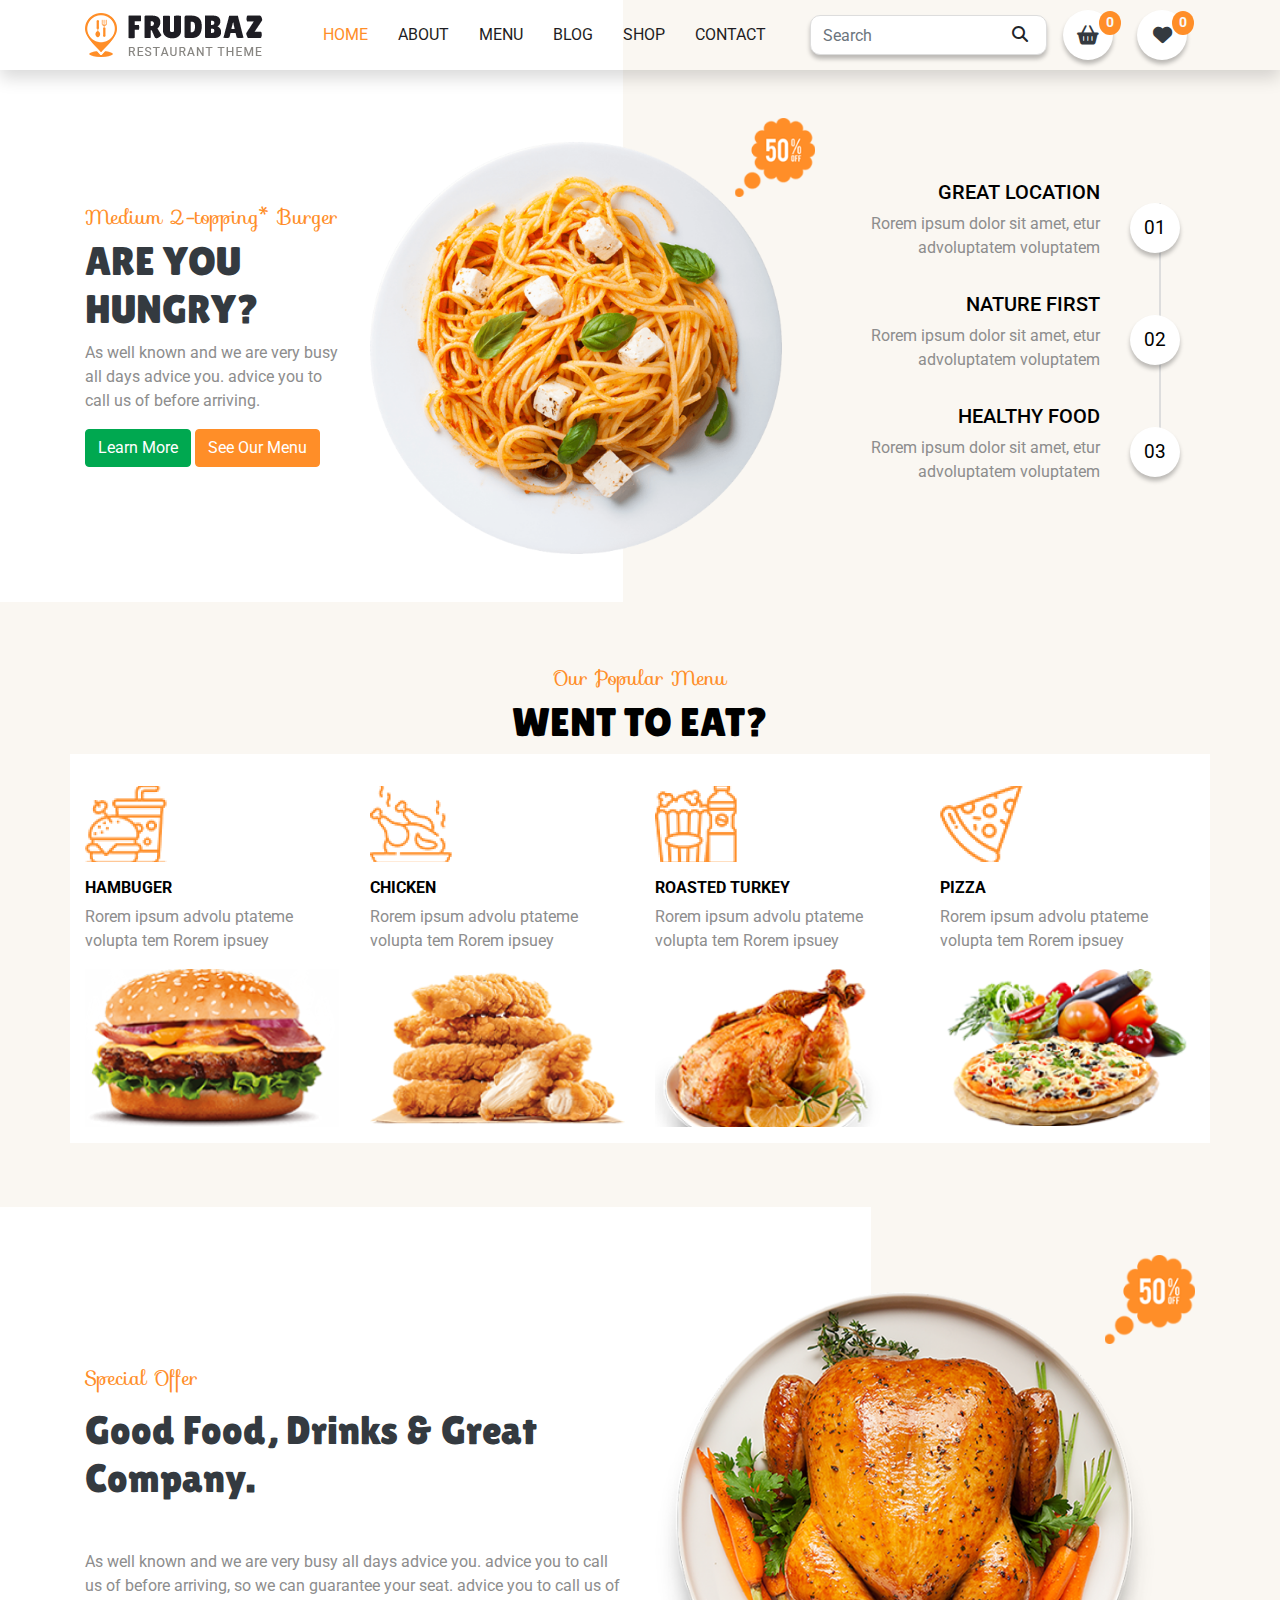
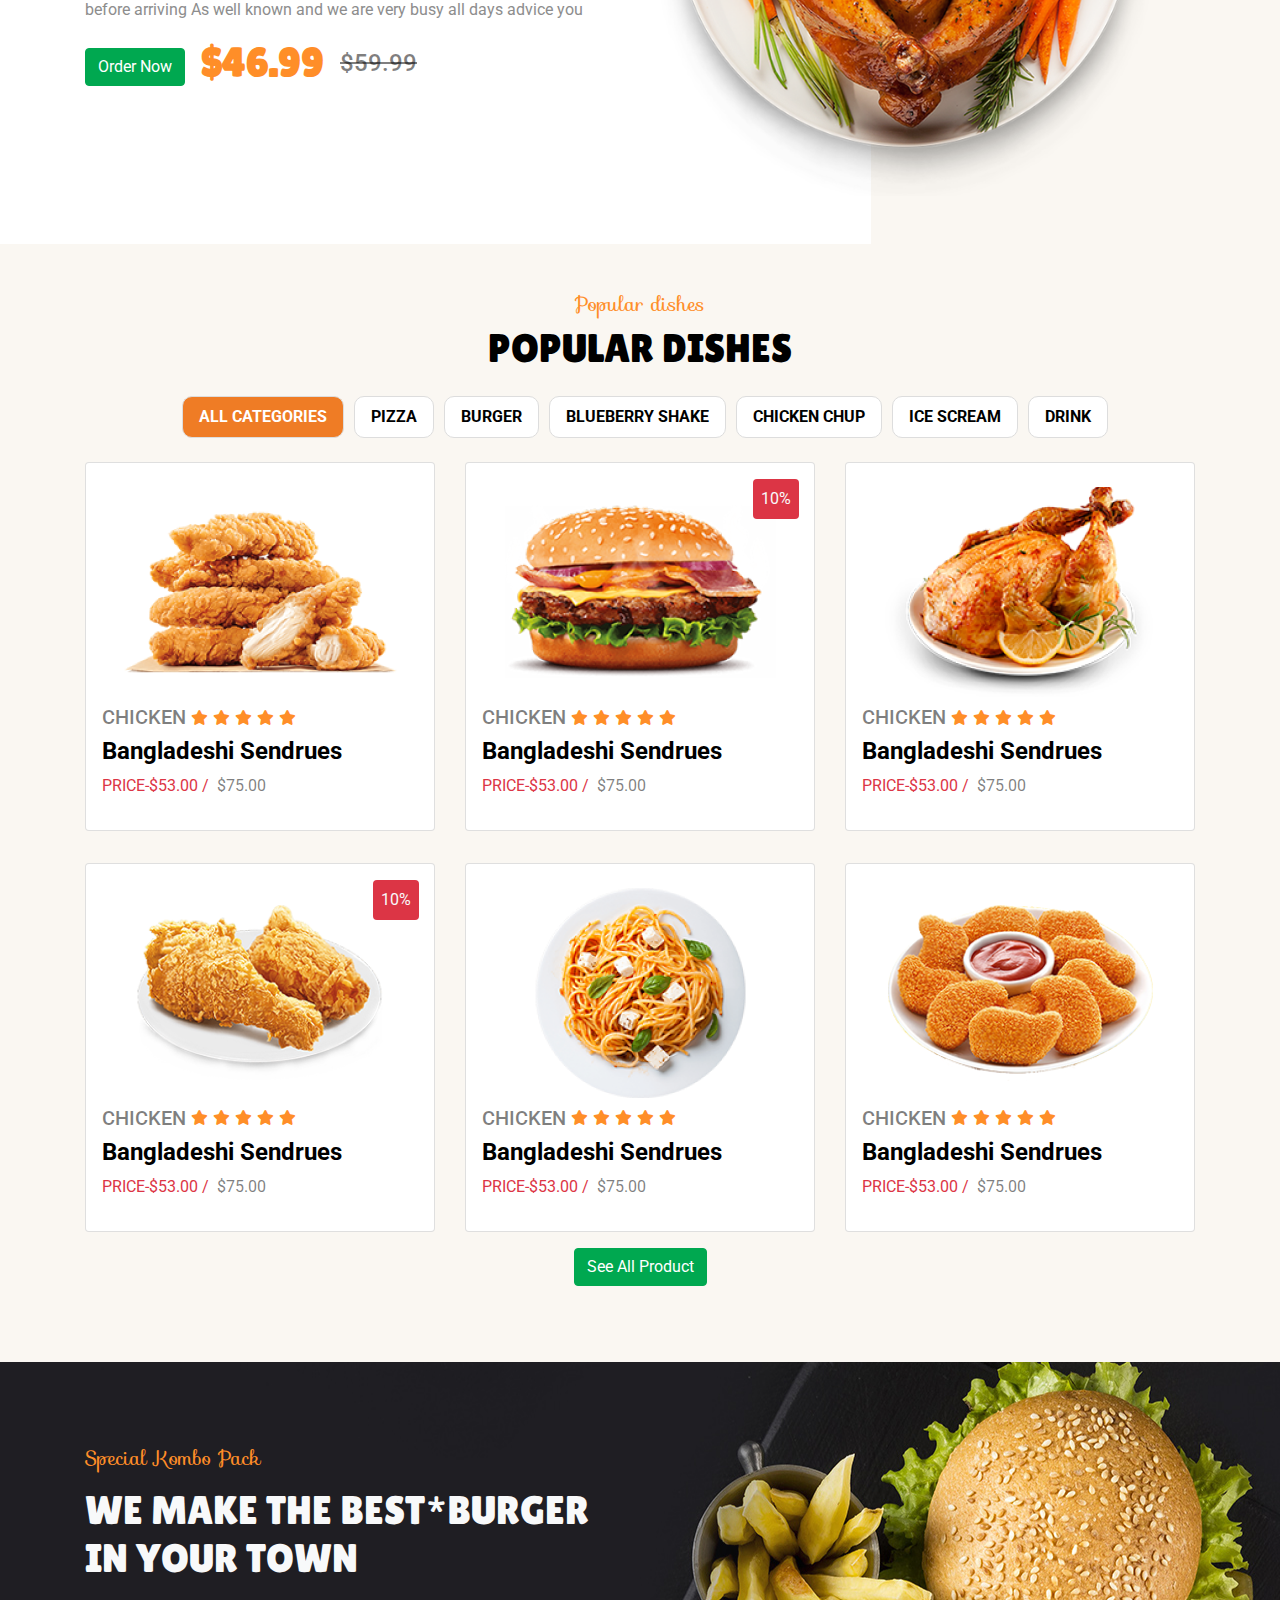
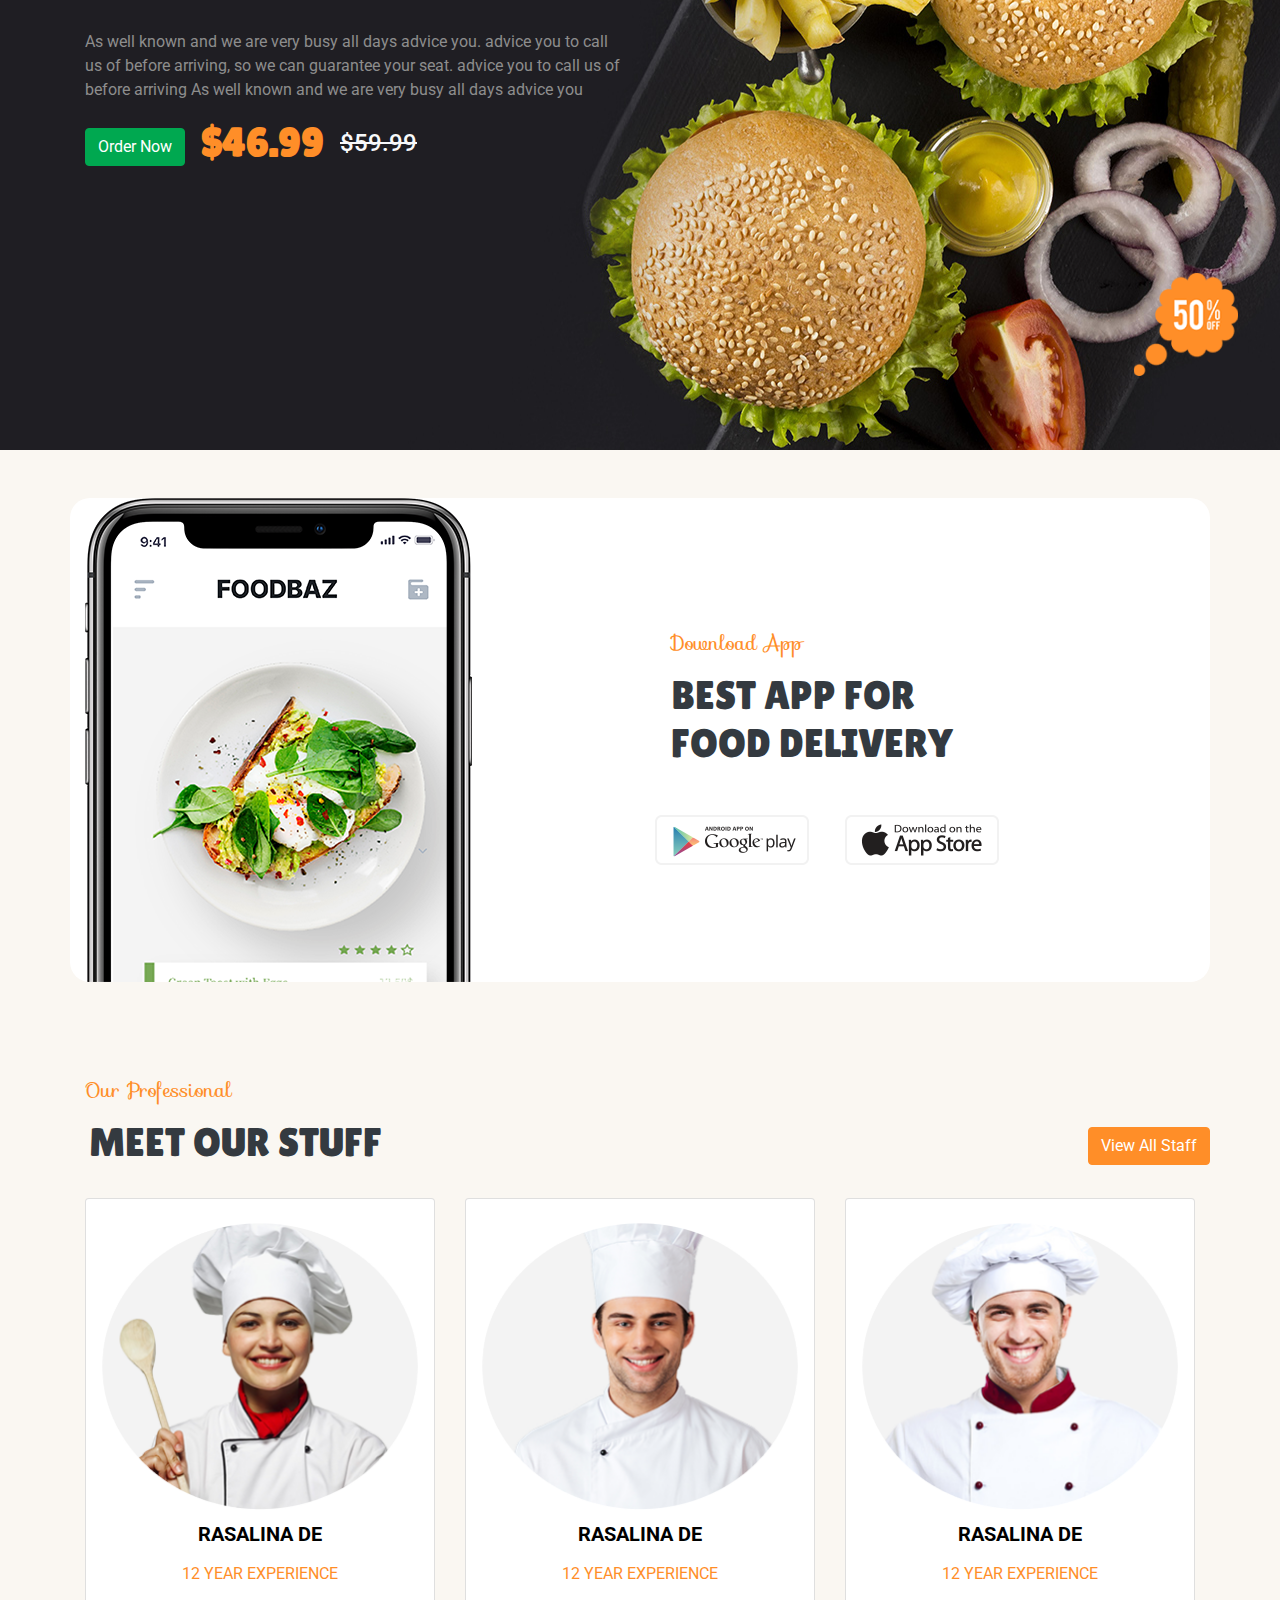
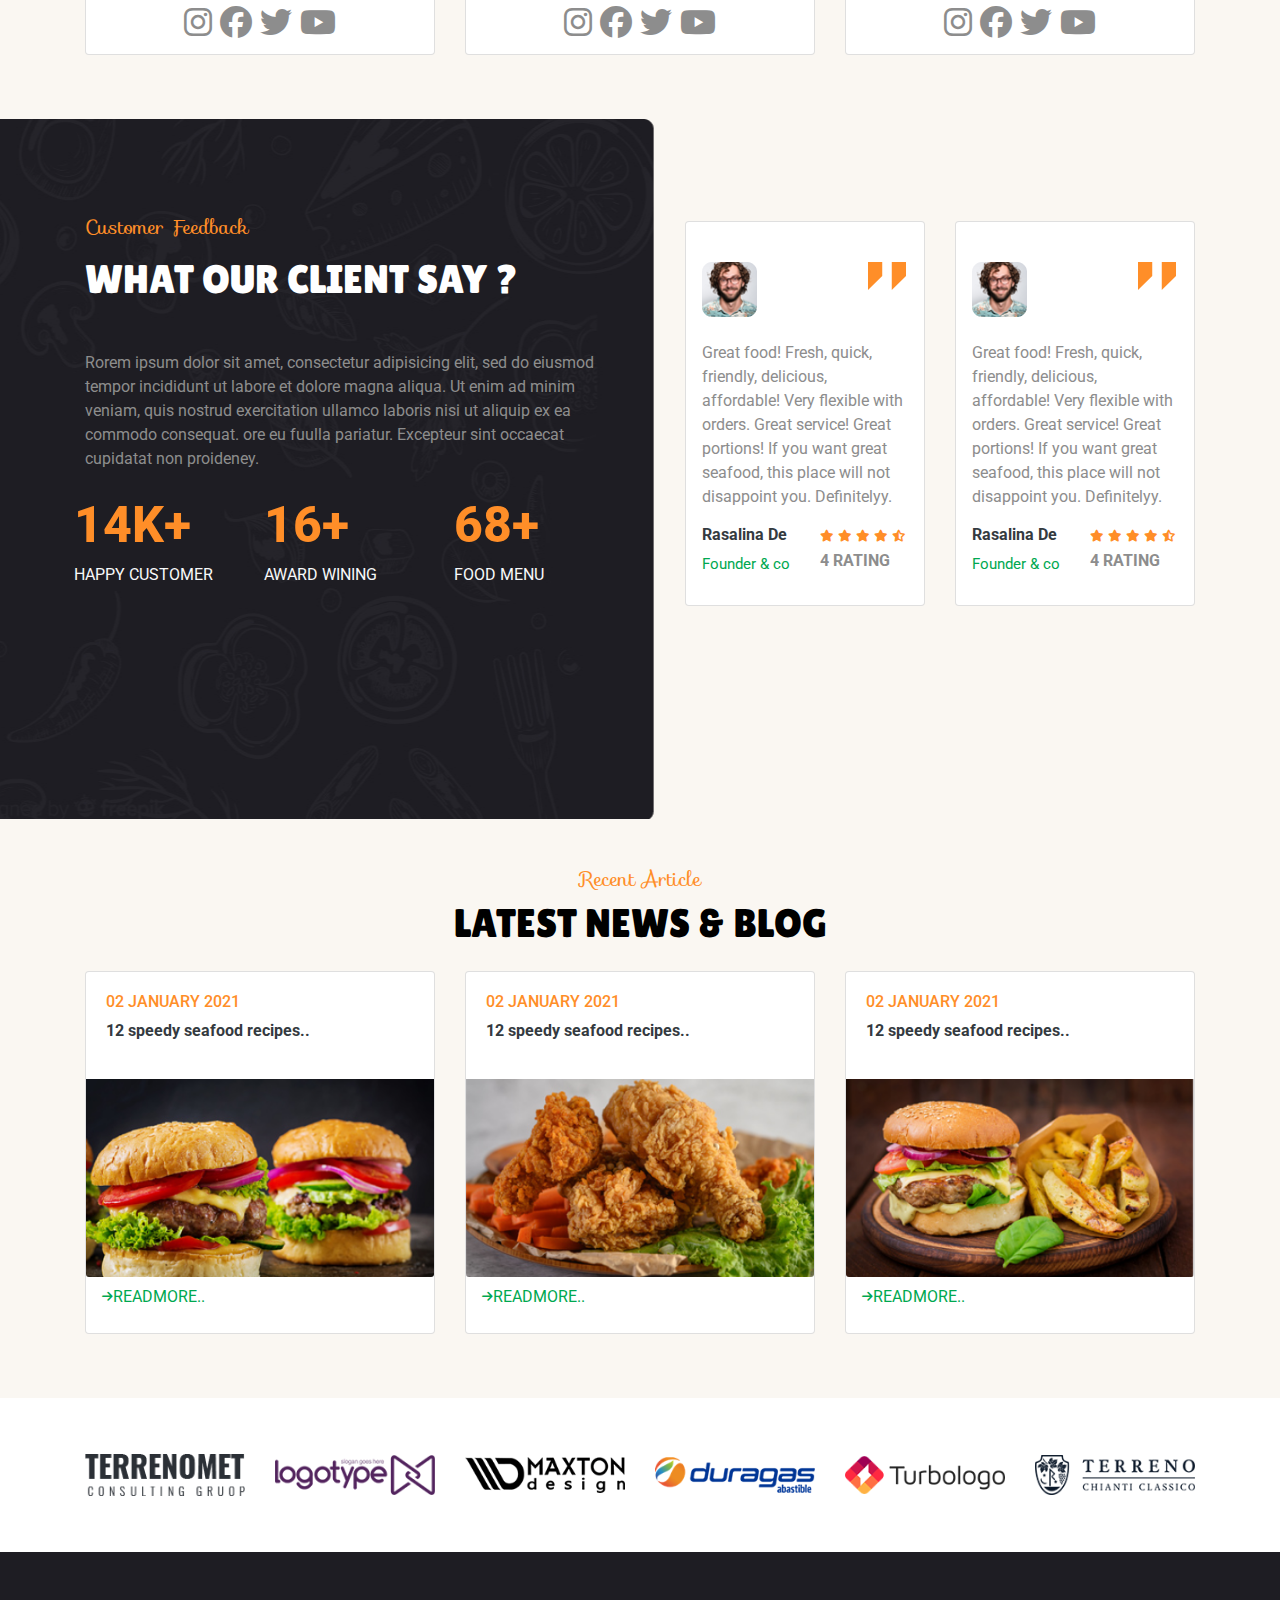
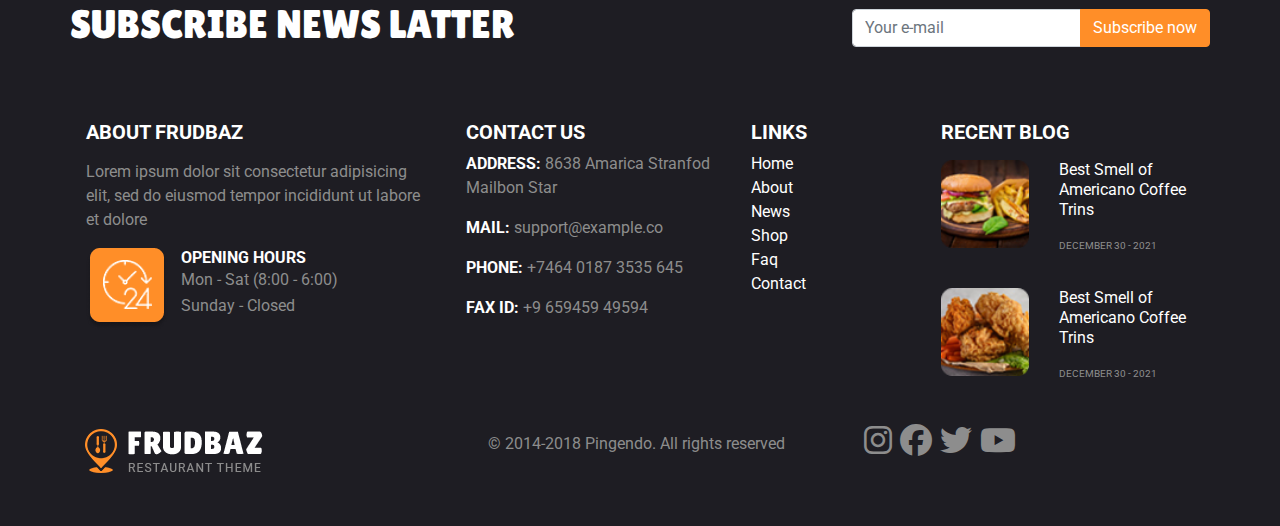
<file: index.html>
<!doctype html>
<html>
<head>
<meta charset="utf-8">
<meta http-equiv="X-UA-Compatible" content="IE=edge">
<meta name="viewport" content="width=device-width, initial-scale=1.0">
<title>FRUDBAS-Restaurant Theme</title>
<link href="css/bootstrap-4.4.1.css" rel="stylesheet" type="text/css">
<link rel="stylesheet" href="css/style.css">
<link rel="shortcut icon" href="img/FAVICON.png" type="image/x-icon">
<link rel="stylesheet" href="https://cdnjs.cloudflare.com/ajax/libs/font-awesome/6.4.2/css/all.min.css">
</head>

<body>
<!--header-->
 <nav class="navbar navbar-expand-lg navbar-light shadow bg-2mau-1">
    <div class="container"> 
		<a class="navbar-brand " href="index.html">
     	 <img src="img/logo 1.png" alt="">
      </a>
		<button class="navbar-toggler navbar-toggler-right border-0" type="button" data-toggle="collapse" data-target="#navbar5">
        <span class="navbar-toggler-icon"></span>
      </button>
      <div class="collapse navbar-collapse" id="navbar5">
        <ul class="navbar-nav mx-auto">
          <li class="nav-item"> <a class="nav-link active" href="home.html">Home</a> </li>
          <li class="nav-item"> <a class="nav-link" href="about.html">About</a> </li>
          <li class="nav-item"> <a class="nav-link" href="menu.html">Menu</a> </li>
          <li class="nav-item"><a class="nav-link" href="blog.html">Blog</a></li>
          <li class="nav-item"><a class="nav-link" href="shop.html">Shop</a></li>
          <li class="nav-item"><a class="nav-link" href="contact.html">Contact</a></li>
        </ul>
        <form class="form-inline my-2 my-lg-0 bg-white"> 
			<input class="form-control mr-sm-2" type="text" placeholder="Search"> 
			<button class="btn " type="submit"> <i class="fas fa-search"></i></button> </form>
		  <button class="circle mx-3 position-relative text-dark">
			  <i class="fas fa-shopping-basket"></i>
			  <span class="badge bg-primary text-light">0</span>			
		  </button>
		  <button class="circle mx-2 position-relative text-dark">
			  <i class="fas fa-heart"></i>
			  <span class="badge bg-primary text-light">0</span>			
		  </button>
      </div>
    </div>
  </nav>
	
<!--main-->
<!--	section1- gioithieu-->
<section class="bg-2mau-1">
	<div class="container py-5">
		<div class="row justify-content-between align-items-center">
		  <div class=" col-md-6 col-lg-3 mb-3 mb-lg-0">
			<h5 class="text-primary sub-title">Medium 2-topping* Burger</h5>
			  <h1 class="text-dark">ARE YOU HUNGRY?</h1>
			  <p>As well known and we are very busy all days advice you. advice you to call us of before arriving.</p>
			  <div >
				<button type="button" class="btn btn-secondary">Learn More</button>
				<button type="button" class="btn btn-primary">See Our Menu</button>
			  </div>
			</div>
		  <div class="col-md-6 col-lg-5 mb-3 mb-lg-0"><img src="img/Banner-Img.png" alt="" class="img-fluid"></div>
		  <div class="col-lg-4 position-relative mb-3 mb-lg-0 d-flex flex-row flex-lg-column pt-4">
			  <div class="ke d-none d-lg-block"></div>
			<div class="row  text-left text-lg-right align-items-center mb-3 flex-row-reverse flex-lg-row">
			  <div class="col-9">
				<h5>GREAT LOCATION</h5>
				  <p>Rorem ipsum dolor sit amet, etur advoluptatem voluptatem</p>
				</div>
			  <div class="col-3">
				<div class="circle">01</div>
				</div>
			  </div>
					<div class="row text-left text-lg-right align-items-center mb-3 flex-row-reverse flex-lg-row">
			  <div class="col-9">
				<h5>NATURE FIRST</h5>
				  <p>Rorem ipsum dolor sit amet, etur advoluptatem voluptatem</p>
				</div>
			  <div class="col-3">
				<div class="circle">02</div>
				</div>
			  </div>
				<div class="row  text-left text-lg-right align-items-center mb-3 flex-row-reverse flex-lg-row">
			  <div class="col-9">
				<h5>HEALTHY FOOD</h5>
				  <p>Rorem ipsum dolor sit amet, etur advoluptatem voluptatem</p>
				</div>
			  <div class="col-3">
				<div class="circle">03</div>
				</div>
			  </div>
			</div>
	  </div>
	</div>
</section>
<!--	section2-4mon-->
<section class=" py-5 ">
	<div class="container  py-3 ">
	<div class="col-6 mx-auto text-center ">
			<h5 class="text-primary sub-title">Our Popular Menu</h5>
		<h1>WENT TO EAT?</h1>
		</div>
	<div class="row text-center text-lg-left">
		<div class="col-12 col-md-6 col-lg-3 mb-3 mb-lg-0 bg-white py-3 ">
		<img src="img/icon (1).png" alt="" class="my-3">
			<h6 class="font-weight-bold">HAMBUGER</h6>
			<p>Rorem ipsum advolu ptateme  volupta tem Rorem ipsuey</p>
			<img src="img/a (1).png" alt="" class="img-fluid">
		</div>
			<div class="col-12 col-md-6 col-lg-3 mb-3 mb-lg-0 bg-white py-3 ">
		<img src="img/icon (2).png" alt="" class="my-3">
			<h6 class="font-weight-bold">CHICKEN</h6>
			<p>Rorem ipsum advolu ptateme  volupta tem Rorem ipsuey</p>
			<img src="img/a (2).png" alt="" class="img-fluid">
		</div>
			<div class="col-12 col-md-6 col-lg-3 mb-3 mb-lg-0 bg-white py-3 ">
		<img src="img/icon (3).png" alt="" class="my-3">
			<h6 class="font-weight-bold">ROASTED TURKEY</h6>
			<p>Rorem ipsum advolu ptateme  volupta tem Rorem ipsuey</p>
			<img src="img/a (3).png" alt="" class="img-fluid">
		</div>
			<div class="col-12 col-md-6 col-lg-3 mb-3 mb-lg-0 bg-white py-3 ">
		<img src="img/icon (4).png" alt="" class="my-3">
			<h6 class="font-weight-bold">PIZZA</h6>
			<p>Rorem ipsum advolu ptateme  volupta tem Rorem ipsuey</p>
			<img src="img/a (4).png" alt="" class="img-fluid">
		</div>
		
		</div>
	</div>
</section>
<!--	section3-galon-->
<section class="bg-2mau-2 py-5">
	<div class="container">
		<div class="row justify-content-between align-items-center">
		<div class=" col-md-6 col-lg-6">
			<h5 class="text-primary sub-title">Special Offer</h5>
			<h1 class="text-dark mt-3 mb-5">Good Food, Drinks & Great Company.</h1>
			<p>As well known and we are very busy all days advice you. advice you to call us of before arriving, so we can guarantee your seat. advice you to call us of before arriving As well known and we are very busy all days advice you</p>
			<div class="d-flex align-items-end">
				<button type="button" class="btn btn-secondary">Order Now</button>
				<h1 class="text-primary mx-3 font-weight-bolder mb-0">$46.99</h1>
				<h4 class="text-black-50 text-gachngang">$59.99</h4>
			</div>
		</div>
		<div class=" col-md-6"><img src="img/galon.png" alt="1" class="img-fluid"></div>
	</div>
	</div>
	
		
</section>
<!--	section4-tagmon-->
<section id="sp-tab" class="py-5">
	  <div class="container">
		<div class="text-center">
		  <h5 class="text-primary sub-title">Popular dishes</h5>
		  <h1>POPULAR DISHES</h1>
		  </div>
		<div class="py-3">
   
      <div class="row">
        <div class="col-md-12">
          <ul class="nav nav-pills justify-content-center" >
            <li class="nav-item"> <a href="" class="active nav-link font-weight-bold" data-toggle="pill" data-target="#tabone">ALL CATEGORIES</a> </li>
            <li class="nav-item"> <a class="nav-link font-weight-bold" href="" data-toggle="pill" data-target="#tab2">PIZZA</a> </li>
            <li class="nav-item"> <a href="" class="nav-link font-weight-bold" data-toggle="pill" data-target="#tab3">BURGER</a> </li>
			  <li class="nav-item"> <a href="" class="nav-link font-weight-bold" data-toggle="pill" data-target="#tab4">BLUEBERRY SHAKE</a></li>
			  	  <li class="nav-item"> <a href="" class="nav-link font-weight-bold" data-toggle="pill" data-target="#tab5">CHICKEN CHUP</a> </li>
			  <li class="nav-item"> <a href="" class="nav-link font-weight-bold" data-toggle="pill" data-target="#tab6">ICE SCREAM</a> </li>
			  <li class="nav-item"> <a href="" class="nav-link font-weight-bold" data-toggle="pill" data-target="#tab7">DRINK</a> </li>
          </ul>
          <div class="tab-content mt-2">
<!--			  tab1-->
            <div class="tab-pane fade show active" id="tabone" role="tabpanel">
            <div class="row">
				<div class="col-sm-12 col-md-4 py-3  ">
					<div class="card p-3 position-relative">	
					<img src="img/mon (3).png" alt="" class="img-fluid mx-auto d-block text-black-50 py-2">					
					<h5 class=" text-black-50">CHICKEN 
						<i class="fas fa-star fa-xs text-primary"></i>
						<i class="fas fa-star fa-xs text-primary"></i>
						<i class="fas fa-star fa-xs text-primary"></i>
						<i class="fas fa-star fa-xs text-primary"></i>
						<i class="fas fa-star fa-xs text-primary"></i>
						</h5>
						<h4 class="font-weight-bold">Bangladeshi Sendrues</h4>
						<p class="text-danger">PRICE-$53.00 /<span class="text-gach-ngang text-black-50 ml-2">$75.00</span></p>
				</div>
				</div>
				<div class="col-sm-12 col-md-4 py-3">
					<div class="card p-3 position-relative">	
						<div class="position-absolute bg-danger text-light p-2 rounded " style="right: 15px">10%</div>
					<img src="img/mon (5).png" alt="" class="img-fluid mx-auto d-block py-2">					
					<h5 class=" text-black-50">CHICKEN 
						<i class="fas fa-star fa-xs text-primary"></i>
						<i class="fas fa-star fa-xs text-primary"></i>
						<i class="fas fa-star fa-xs text-primary"></i>
						<i class="fas fa-star fa-xs text-primary"></i>
						<i class="fas fa-star fa-xs text-primary"></i>
						</h5>
						<h4 class="font-weight-bold" >Bangladeshi Sendrues</h4>
						<p class="text-danger">PRICE-$53.00 /<span class="text-gach-ngang text-black-50 ml-2">$75.00</span></p>
				</div>
				</div>
				<div class="col-sm-12 col-md-4 py-3">
					<div class="card p-3 position-relative">	
					<img src="img/mon (1).png" alt="" class="img-fluid mx-auto d-block py-2">					
					<h5 class=" text-black-50">CHICKEN 
						<i class="fas fa-star fa-xs text-primary"></i>
						<i class="fas fa-star fa-xs text-primary"></i>
						<i class="fas fa-star fa-xs text-primary"></i>
						<i class="fas fa-star fa-xs text-primary"></i>
						<i class="fas fa-star fa-xs text-primary"></i>
						</h5>
						<h4 class="font-weight-bold">Bangladeshi Sendrues</h4>
						<p class="text-danger">PRICE-$53.00 /<span class="text-gach-ngang text-black-50 ml-2">$75.00</span></p>
				</div>
				</div>
				
				<div class="col-sm-12 col-md-4 py-3">
					<div class="card p-3 position-relative">	
						<div class="position-absolute bg-danger text-light p-2 rounded " style="right: 15px">10%</div>
					<img src="img/mon (4).png" alt="" class="img-fluid mx-auto d-block py-2">					
					<h5 class=" text-black-50">CHICKEN 
						<i class="fas fa-star fa-xs text-primary"></i>
						<i class="fas fa-star fa-xs text-primary"></i>
						<i class="fas fa-star fa-xs text-primary"></i>
						<i class="fas fa-star fa-xs text-primary"></i>
						<i class="fas fa-star fa-xs text-primary"></i>
						</h5>
						<h4 class="font-weight-bold" >Bangladeshi Sendrues</h4>
						<p class="text-danger">PRICE-$53.00 /<span class="text-gach-ngang text-black-50 ml-2">$75.00</span></p>
				</div>
				</div>
				<div class="col-sm-12 col-md-4 py-3">
					<div class="card p-3 position-relative">	
					<img src="img/mon (6).png" alt="" class="img-fluid mx-auto d-block py-2">					
					<h5 class=" text-black-50">CHICKEN 
						<i class="fas fa-star fa-xs text-primary"></i>
						<i class="fas fa-star fa-xs text-primary"></i>
						<i class="fas fa-star fa-xs text-primary"></i>
						<i class="fas fa-star fa-xs text-primary"></i>
						<i class="fas fa-star fa-xs text-primary"></i>
						</h5>
						<h4 class="font-weight-bold">Bangladeshi Sendrues</h4>
						<p class="text-danger">PRICE-$53.00 /<span class="text-gach-ngang text-black-50 ml-2">$75.00</span></p>
				</div>
				</div>
				<div class="col-sm-12 col-md-4 py-3">
					<div class="card p-3 position-relative">	
					<img src="img/mon (2).png" alt="" class="img-fluid mx-auto d-block py-2">					
					<h5 class=" text-black-50">CHICKEN 
						<i class="fas fa-star fa-xs text-primary"></i>
						<i class="fas fa-star fa-xs text-primary"></i>
						<i class="fas fa-star fa-xs text-primary"></i>
						<i class="fas fa-star fa-xs text-primary"></i>
						<i class="fas fa-star fa-xs text-primary"></i>
						</h5>
						<h4 class="font-weight-bold">Bangladeshi Sendrues</h4>
						<p class="text-danger">PRICE-$53.00 /<span class="text-gach-ngang text-black-50 ml-2">$75.00</span></p>
				</div>
				</div>
				
				
				
				
				
				
				
				</div>
				<center><button type="button" class="btn btn-secondary">See All Product</button></center>
				
				
            </div>
			  
<!--			  tab2-->
            <div class="tab-pane fade" id="tab2" role="tabpanel">
                  <div class="row">
					<h5 class="text-black-50"> Hien tai pizza chua cap nhat. Mong quy khach ghe lai sau.</h5>
				</div>
				
            </div>
<!--			  tab3-->
            <div class="tab-pane fade" id="tab3" role="tabpanel">
                <div class="row">
				<div class="col-sm-12 col-md-4 py-3  ">
					<div class="card p-3 position-relative">	
					<img src="img/mon (5).png" alt="" class="img-fluid mx-auto d-block text-black-50 py-2">					
					<h5 class=" text-black-50">BURGER
						<i class="fas fa-star fa-xs text-primary"></i>
						<i class="fas fa-star fa-xs text-primary"></i>
						<i class="fas fa-star fa-xs text-primary"></i>
						<i class="fas fa-star fa-xs text-primary"></i>
						<i class="fas fa-star fa-xs text-primary"></i>
						</h5>
						<h4 class="font-weight-bold">Bangladeshi Sendrues</h4>
						<p class="text-danger">PRICE-$53.00 /<span class="text-gach-ngang text-black-50 ml-2">$75.00</span></p>
				</div>
				</div>
				<div class="col-sm-12 col-md-4 py-3  ">
					<div class="card p-3 position-relative">	
					<img src="img/mon (5).png" alt="" class="img-fluid mx-auto d-block text-black-50 py-2">					
					<h5 class=" text-black-50">BURGER
						<i class="fas fa-star fa-xs text-primary"></i>
						<i class="fas fa-star fa-xs text-primary"></i>
						<i class="fas fa-star fa-xs text-primary"></i>
						<i class="fas fa-star fa-xs text-primary"></i>
						<i class="fas fa-star fa-xs text-primary"></i>
						</h5>
						<h4 class="font-weight-bold">Bangladeshi Sendrues</h4>
						<p class="text-danger">PRICE-$53.00 /<span class="text-gach-ngang text-black-50 ml-2">$75.00</span></p>
				</div>
				</div>
				<div class="col-sm-12 col-md-4 py-3  ">
					<div class="card p-3 position-relative">	
					<img src="img/mon (5).png" alt="" class="img-fluid mx-auto d-block text-black-50 py-2">					
					<h5 class=" text-black-50">BURGER
						<i class="fas fa-star fa-xs text-primary"></i>
						<i class="fas fa-star fa-xs text-primary"></i>
						<i class="fas fa-star fa-xs text-primary"></i>
						<i class="fas fa-star fa-xs text-primary"></i>
						<i class="fas fa-star fa-xs text-primary"></i>
						</h5>
						<h4 class="font-weight-bold">Bangladeshi Sendrues</h4>
						<p class="text-danger">PRICE-$53.00 /<span class="text-gach-ngang text-black-50 ml-2">$75.00</span></p>
				</div>
				</div>
				<div class="col-sm-12 col-md-4 py-3  ">
					<div class="card p-3 position-relative">	
					<img src="img/mon (5).png" alt="" class="img-fluid mx-auto d-block text-black-50 py-2">					
					<h5 class=" text-black-50">BURGER
						<i class="fas fa-star fa-xs text-primary"></i>
						<i class="fas fa-star fa-xs text-primary"></i>
						<i class="fas fa-star fa-xs text-primary"></i>
						<i class="fas fa-star fa-xs text-primary"></i>
						<i class="fas fa-star fa-xs text-primary"></i>
						</h5>
						<h4 class="font-weight-bold">Bangladeshi Sendrues</h4>
						<p class="text-danger">PRICE-$53.00 /<span class="text-gach-ngang text-black-50 ml-2">$75.00</span></p>
				</div>
				</div>
				<div class="col-sm-12 col-md-4 py-3  ">
					<div class="card p-3 position-relative">	
					<img src="img/mon (5).png" alt="" class="img-fluid mx-auto d-block text-black-50 py-2">					
					<h5 class=" text-black-50">BURGER
						<i class="fas fa-star fa-xs text-primary"></i>
						<i class="fas fa-star fa-xs text-primary"></i>
						<i class="fas fa-star fa-xs text-primary"></i>
						<i class="fas fa-star fa-xs text-primary"></i>
						<i class="fas fa-star fa-xs text-primary"></i>
						</h5>
						<h4 class="font-weight-bold">Bangladeshi Sendrues</h4>
						<p class="text-danger">PRICE-$53.00 /<span class="text-gach-ngang text-black-50 ml-2">$75.00</span></p>
				</div>
				</div>
				<div class="col-sm-12 col-md-4 py-3  ">
					<div class="card p-3 position-relative">	
					<img src="img/mon (5).png" alt="" class="img-fluid mx-auto d-block text-black-50 py-2">					
					<h5 class=" text-black-50">BURGER
						<i class="fas fa-star fa-xs text-primary"></i>
						<i class="fas fa-star fa-xs text-primary"></i>
						<i class="fas fa-star fa-xs text-primary"></i>
						<i class="fas fa-star fa-xs text-primary"></i>
						<i class="fas fa-star fa-xs text-primary"></i>
						</h5>
						<h4 class="font-weight-bold">Bangladeshi Sendrues</h4>
						<p class="text-danger">PRICE-$53.00 /<span class="text-gach-ngang text-black-50 ml-2">$75.00</span></p>
				</div>
				</div>
				</div>
				
            </div>
<!--			  tab4-->
			   <div class="tab-pane fade" id="tab4" role="tabpanel">
                <div class="row">
				<div class="col-sm-12 col-md-4 py-3  ">
					<div class="card p-3 position-relative">	
					<img src="img/mon (6).png" alt="" class="img-fluid mx-auto d-block text-black-50 py-2">					
					<h5 class=" text-black-50">BLUEBERRY SHAKE
						<i class="fas fa-star fa-xs text-primary"></i>
						<i class="fas fa-star fa-xs text-primary"></i>
						<i class="fas fa-star fa-xs text-primary"></i>
						<i class="fas fa-star fa-xs text-primary"></i>
						<i class="fas fa-star fa-xs text-primary"></i>
						</h5>
						<h4 class="font-weight-bold">spaghetti</h4>
						<p class="text-danger">PRICE-$53.00 /<span class="text-gach-ngang text-black-50 ml-2">$75.00</span></p>
				</div>
				</div>
				<div class="col-sm-12 col-md-4 py-3  ">
					<div class="card p-3 position-relative">	
					<img src="img/mon (5).png" alt="" class="img-fluid mx-auto d-block text-black-50 py-2">					
					<h5 class=" text-black-50">BLUEBERRY SHAKE
						<i class="fas fa-star fa-xs text-primary"></i>
						<i class="fas fa-star fa-xs text-primary"></i>
						<i class="fas fa-star fa-xs text-primary"></i>
						<i class="fas fa-star fa-xs text-primary"></i>
						<i class="fas fa-star fa-xs text-primary"></i>
						</h5>
						<h4 class="font-weight-bold">Bangladeshi Sendrues</h4>
						<p class="text-danger">PRICE-$53.00 /<span class="text-gach-ngang text-black-50 ml-2">$75.00</span></p>
				</div>
				</div>
				<div class="col-sm-12 col-md-4 py-3  ">
					<div class="card p-3 position-relative">	
					<img src="img/mon (6).png" alt="" class="img-fluid mx-auto d-block text-black-50 py-2">					
					<h5 class=" text-black-50">BLUEBERRY SHAKE
						<i class="fas fa-star fa-xs text-primary"></i>
						<i class="fas fa-star fa-xs text-primary"></i>
						<i class="fas fa-star fa-xs text-primary"></i>
						<i class="fas fa-star fa-xs text-primary"></i>
						<i class="fas fa-star fa-xs text-primary"></i>
						</h5>
						<h4 class="font-weight-bold">spaghetti</h4>
						<p class="text-danger">PRICE-$53.00 /<span class="text-gach-ngang text-black-50 ml-2">$75.00</span></p>
				</div>
				</div>
				<div class="col-sm-12 col-md-4 py-3  ">
					<div class="card p-3 position-relative">	
					<img src="img/mon (5).png" alt="" class="img-fluid mx-auto d-block text-black-50 py-2">					
					<h5 class=" text-black-50">BLUEBERRY SHAKE
						<i class="fas fa-star fa-xs text-primary"></i>
						<i class="fas fa-star fa-xs text-primary"></i>
						<i class="fas fa-star fa-xs text-primary"></i>
						<i class="fas fa-star fa-xs text-primary"></i>
						<i class="fas fa-star fa-xs text-primary"></i>
						</h5>
						<h4 class="font-weight-bold">Bangladeshi Sendrues</h4>
						<p class="text-danger">PRICE-$53.00 /<span class="text-gach-ngang text-black-50 ml-2">$75.00</span></p>
				</div>
				</div>
				<div class="col-sm-12 col-md-4 py-3  ">
					<div class="card p-3 position-relative">	
					<img src="img/mon (6).png" alt="" class="img-fluid mx-auto d-block text-black-50 py-2">					
					<h5 class=" text-black-50">BLUEBERRY SHAKE
						<i class="fas fa-star fa-xs text-primary"></i>
						<i class="fas fa-star fa-xs text-primary"></i>
						<i class="fas fa-star fa-xs text-primary"></i>
						<i class="fas fa-star fa-xs text-primary"></i>
						<i class="fas fa-star fa-xs text-primary"></i>
						</h5>
						<h4 class="font-weight-bold">spaghetti</h4>
						<p class="text-danger">PRICE-$53.00 /<span class="text-gach-ngang text-black-50 ml-2">$75.00</span></p>
				</div>
				</div>
				<div class="col-sm-12 col-md-4 py-3  ">
					<div class="card p-3 position-relative">	
					<img src="img/mon (5).png" alt="" class="img-fluid mx-auto d-block text-black-50 py-2">					
					<h5 class=" text-black-50">BLUEBERRY SHAKE
						<i class="fas fa-star fa-xs text-primary"></i>
						<i class="fas fa-star fa-xs text-primary"></i>
						<i class="fas fa-star fa-xs text-primary"></i>
						<i class="fas fa-star fa-xs text-primary"></i>
						<i class="fas fa-star fa-xs text-primary"></i>
						</h5>
						<h4 class="font-weight-bold">Bangladeshi Sendrues</h4>
						<p class="text-danger">PRICE-$53.00 /<span class="text-gach-ngang text-black-50 ml-2">$75.00</span></p>
				</div>
				</div>
				</div>
				
            </div>
<!--			  tab5-->
			   <div class="tab-pane fade" id="tab5" role="tabpanel">
                <div class="row">
				<div class="col-sm-12 col-md-4 py-3  ">
					<div class="card p-3 position-relative">	
					<img src="img/mon (1).png" alt="" class="img-fluid mx-auto d-block text-black-50 py-2">					
					<h5 class=" text-black-50">CHICKEN CHUP
						<i class="fas fa-star fa-xs text-primary"></i>
						<i class="fas fa-star fa-xs text-primary"></i>
						<i class="fas fa-star fa-xs text-primary"></i>
						<i class="fas fa-star fa-xs text-primary"></i>
						<i class="fas fa-star fa-xs text-primary"></i>
						</h5>
						<h4 class="font-weight-bold">CHICKEN CHUP</h4>
						<p class="text-danger">PRICE-$53.00 /<span class="text-gach-ngang text-black-50 ml-2">$75.00</span></p>
				</div>
				</div>
				<div class="col-sm-12 col-md-4 py-3  ">
					<div class="card p-3 position-relative">	
					<img src="img/mon (2).png" alt="" class="img-fluid mx-auto d-block text-black-50 py-2">					
					<h5 class=" text-black-50">CHICKEN CHUP
						<i class="fas fa-star fa-xs text-primary"></i>
						<i class="fas fa-star fa-xs text-primary"></i>
						<i class="fas fa-star fa-xs text-primary"></i>
						<i class="fas fa-star fa-xs text-primary"></i>
						<i class="fas fa-star fa-xs text-primary"></i>
						</h5>
						<h4 class="font-weight-bold">CHICKEN CHUP</h4>
						<p class="text-danger">PRICE-$53.00 /<span class="text-gach-ngang text-black-50 ml-2">$75.00</span></p>
				</div>
				</div>
				<div class="col-sm-12 col-md-4 py-3  ">
					<div class="card p-3 position-relative">	
					<img src="img/mon (3).png" alt="" class="img-fluid mx-auto d-block text-black-50 py-2">					
					<h5 class=" text-black-50">CHICKEN CHUP
						<i class="fas fa-star fa-xs text-primary"></i>
						<i class="fas fa-star fa-xs text-primary"></i>
						<i class="fas fa-star fa-xs text-primary"></i>
						<i class="fas fa-star fa-xs text-primary"></i>
						<i class="fas fa-star fa-xs text-primary"></i>
						</h5>
						<h4 class="font-weight-bold">CHICKEN CHUP</h4>
						<p class="text-danger">PRICE-$53.00 /<span class="text-gach-ngang text-black-50 ml-2">$75.00</span></p>
				</div>
				</div>
				<div class="col-sm-12 col-md-4 py-3  ">
					<div class="card p-3 position-relative">	
					<img src="img/mon (4).png" alt="" class="img-fluid mx-auto d-block text-black-50 py-2">					
					<h5 class=" text-black-50">CHICKEN CHUP
						<i class="fas fa-star fa-xs text-primary"></i>
						<i class="fas fa-star fa-xs text-primary"></i>
						<i class="fas fa-star fa-xs text-primary"></i>
						<i class="fas fa-star fa-xs text-primary"></i>
						<i class="fas fa-star fa-xs text-primary"></i>
						</h5>
						<h4 class="font-weight-bold">CHICKEN CHUP</h4>
						<p class="text-danger">PRICE-$53.00 /<span class="text-gach-ngang text-black-50 ml-2">$75.00</span></p>
				</div>
				</div>
				<div class="col-sm-12 col-md-4 py-3  ">
					<div class="card p-3 position-relative">	
					<img src="img/mon (3).png" alt="" class="img-fluid mx-auto d-block text-black-50 py-2">					
					<h5 class=" text-black-50">CHICKEN CHUP
						<i class="fas fa-star fa-xs text-primary"></i>
						<i class="fas fa-star fa-xs text-primary"></i>
						<i class="fas fa-star fa-xs text-primary"></i>
						<i class="fas fa-star fa-xs text-primary"></i>
						<i class="fas fa-star fa-xs text-primary"></i>
						</h5>
						<h4 class="font-weight-bold">CHICKEN CHUP</h4>
						<p class="text-danger">PRICE-$53.00 /<span class="text-gach-ngang text-black-50 ml-2">$75.00</span></p>
				</div>
				</div>
				<div class="col-sm-12 col-md-4 py-3  ">
					<div class="card p-3 position-relative">	
					<img src="img/mon (2).png" alt="" class="img-fluid mx-auto d-block text-black-50 py-2">					
					<h5 class=" text-black-50">CHICKEN CHUP
						<i class="fas fa-star fa-xs text-primary"></i>
						<i class="fas fa-star fa-xs text-primary"></i>
						<i class="fas fa-star fa-xs text-primary"></i>
						<i class="fas fa-star fa-xs text-primary"></i>
						<i class="fas fa-star fa-xs text-primary"></i>
						</h5>
						<h4 class="font-weight-bold">CHICKEN CHUP</h4>
						<p class="text-danger">PRICE-$53.00 /<span class="text-gach-ngang text-black-50 ml-2">$75.00</span></p>
				</div>
				</div>
				</div>
				
            </div>
			  
<!--			  tab6-->
			  <div class="tab-pane fade" id="tab6" role="tabpanel">
                <div class="row">
				<p class="text-black-50">Hien tai cac mon kem cap nhat. Mong quy khach quay lai sau.</p>
				</div>
				
            </div>
			  
<!--			  tab7-->
			  <div class="tab-pane fade" id="tab7" role="tabpanel">
                <div class="row">
				<p class="text-black-50">Hien tai cac mon nuoc chua cap nhat. Mong quy khach quay lai sau.</p>
				</div>
				
            </div>
          </div>
        </div>
      </div>
    </div>
  </div>
    </section>
<!--    section5-qc1-->
<section class="page-tiltle-2 py-5">
	<div class="container">
		<div class="row justify-content-between align-items-center">
		<div class="col-md-6 col-lg-6 mt-5">
			<h5 class="text-primary sub-title">Special Kombo Pack</h5>
			<h1 class="text-light mt-3 mb-5">WE MAKE THE BEST*BURGER IN YOUR TOWN</h1>
			<p >As well known and we are very busy all days advice you. advice you to call us of before arriving, so we can guarantee your seat. advice you to call us of before arriving As well known and we are very busy all days advice you</p>
			<div class="d-flex align-items-end">
				<button type="button" class="btn btn-secondary">Order Now</button>
				<h1 class="text-primary mx-3 font-weight-bolder mb-0">$46.99</h1>
				<h4 class="text-light text-gachngang">$59.99</h4>
			</div>
		</div>
		
	</div>
	</div>
	
		
</section>
<!--	section6-qcapp-->
<section class=" py-5">
	<div class="container bg-white botron">
		<div class="row justify-content-between align-items-center">
		<div class="col-12 col-md-6  "><img class="img-fluid" src="img/phone2.png" alt=""></div>
		<div class=" col-8 col-md-4 py-3 justify-content-between align-items-center">
			<h5 class="text-primary sub-title px-3 mt-3 ">Download App</h5>
			<h1 class="text-dark mt-3 mb-5 px-3 ">
				BEST APP FOR FOOD DELIVERY</h1>
			<div class="row ">
				<div class="col-6  "><img class="img-fluid" src="img/play (2).png" alt=""></div>
				<div class="col-6  "><img class="img-fluid" src="img/play (1).png" alt=""></div>
			</div>
		</div>
		<div class="col-4 col-md-2 "></div>
		
	</div>
	</div>
	</section>
<!--	section7-daubep-->
<section class=" py-5">
	<div class="container ">
		<h5 class="text-primary sub-title   ">Our Professional</h5>
		<div class="row justify-content-between align-items-center ml-1">
			<h1 class="text-dark py-2 ">MEET OUR STUFF</h1>
			<button type="button" class="btn btn-primary">View All Staff</button>
		</div>
		<div class="row b">
				<div class=" col-md-4 py-3  ">
					<div class="card p-3 position-relative  align-items-center">	
					<img src="img/chef (3).png" alt="" class="img-fluid mx-auto d-block text-black-50 py-2">					
					<h5 class=" font-weight-bold py-1">RASALINA DE </h5>
					<p class="text-primary py-1">12 YEAR EXPERIENCE</p>
					<div class="row">
						<i class="fa-brands fa-instagram mx-1 fa-2x"></i>
						<i class="fa-brands fa-facebook mx-1 fa-2x"></i>
						<i class="fa-brands fa-twitter mx-1 fa-2x"></i>
						<i class="fa-brands fa-youtube mx-1 fa-2x"></i>
					 
				
				
					
					</div>
				</div>
				</div>
				<div class=" col-md-4 py-3  ">
					<div class="card p-3 position-relative  align-items-center">	
					<img src="img/chef (1).png" alt="" class="img-fluid mx-auto d-block text-black-50 py-2">					
					<h5 class=" font-weight-bold py-1">RASALINA DE </h5>
					<p class="text-primary py-1">12 YEAR EXPERIENCE</p>
					<div class="row">
					<i class="fa-brands fa-instagram mx-1 fa-2x"></i>
						<i class="fa-brands fa-facebook mx-1 fa-2x"></i>
						<i class="fa-brands fa-twitter mx-1 fa-2x"></i>
						<i class="fa-brands fa-youtube mx-1 fa-2x"></i>
				
					
					</div>
				</div>
				</div>
				<div class=" col-md-4 py-3  ">
					<div class="card p-3 position-relative  align-items-center">	
					<img src="img/chef (2).png" alt="" class="img-fluid mx-auto d-block text-black-50 py-2">					
					<h5 class=" font-weight-bold py-1">RASALINA DE </h5>
					<p class="text-primary py-1">12 YEAR EXPERIENCE</p>
					<div class="row">
					 <i class="fa-brands fa-instagram mx-1 fa-2x"></i>
						<i class="fa-brands fa-facebook mx-1 fa-2x"></i>
						<i class="fa-brands fa-twitter mx-1 fa-2x"></i>
						<i class="fa-brands fa-youtube mx-1 fa-2x"></i>
				
					
					</div>
				</div>
				</div>
				
				</div>
	</div>
	
		
</section>
<!--	section8-danhgia-->
<section class="page-tiltle-3 py-5">
	<div class="container">
		<div class="row justify-content-between align-items-center pt-5">
		<div class=" col-md-6 ">
			<h5 class="text-primary sub-title">Customer Feedback</h5>
			<h1 class="text-white mt-3 mb-5">WHAT OUR CLIENT SAY ?</h1>
			<p>Rorem ipsum dolor sit amet, consectetur adipisicing elit, sed do eiusmod tempor incididunt ut labore et dolore magna aliqua. Ut enim ad minim veniam, quis nostrud exercitation ullamco laboris nisi ut aliquip ex ea commodo consequat. ore eu fuulla pariatur. Excepteur sint occaecat cupidatat non proideney.</p>
			<div class="row d-flex py-2 justify-content-center align-content-between">
				<div class="col-4 px-1">
				<h5 style="color: #FF8E28; font-size: 50px; font-weight:800" >14K+</h5>
				<p class="text-light">HAPPY CUSTOMER</p></div>
				<div class="col-4 px-1">
				<h5 style="color: #FF8E28; font-size: 50px; font-weight:800" >16+</h5>
				<p class="text-light">AWARD WINING</p></div>
				<div class="col-4 px-1">
				<h5 style="color: #FF8E28; font-size: 50px; font-weight:800" >68+</h5>
				<p class="text-light">FOOD MENU</p></div>
			</div>
		
	</div>
			<div class="row col-md-6 py-sm-02 ">
				<div class=" col-md-6 py-sm-02">
					<div class="card p-3 ">
					<div class="row py-4 justify-content-between">
						<div class="col-6"><img src="img/POP (1).png" alt="" class="img-fluid  d-block  ">	</div>
						<div class="col-6"><img src="img/POP (2).png" alt="" class="img-fluid d-block pl-5">	</div>	
					</div>
						<p >Great food! Fresh, quick, friendly, delicious, affordable! Very flexible with orders. Great service! Great portions! If you want great seafood, this place will not disappoint you. Definitelyy.</p>
						<div class="row">
							<div class="col-6">
								<h6 class="text-dark font-weight-bold">Rasalina De</h6>
								
								<h7 style="color: #00A850 ;font-size:15px">Founder & co</h7>
								
							</div>
							<div class="col-6">
								<p class="font-weight-bold">
								<i class="fas fa-star fa-xs text-primary"></i>
						 		<i class="fas fa-star fa-xs text-primary"></i>
								<i class="fas fa-star fa-xs text-primary"></i>
								<i class="fas fa-star fa-xs text-primary"></i>
								<i class="fas fa-star-half-stroke fa-xs text-primary"></i>4 RATING</p>
								
							</div>
							
						</div>
				
					
					</div>
				</div>
				<div class=" col-md-6 py-sm-02">
					<div class="card p-3 ">
					<div class="row py-4 justify-content-between">
						<div class="col-6"><img src="img/POP (1).png" alt="" class="img-fluid  d-block  ">	</div>
						<div class="col-6"><img src="img/POP (2).png" alt="" class="img-fluid d-block pl-5">	</div>	
					</div>
						<p >Great food! Fresh, quick, friendly, delicious, affordable! Very flexible with orders. Great service! Great portions! If you want great seafood, this place will not disappoint you. Definitelyy.</p>
						<div class="row">
							<div class="col-6">
								<h6 class="text-dark font-weight-bold">Rasalina De</h6>
								<h7 style="color: #00A850 ;font-size:15px">Founder & co</h7>
								
							</div>
							<div class="col-6">
								<p class="font-weight-bold"><i class="fas fa-star fa-xs text-primary"></i>
						 		<i class="fas fa-star fa-xs text-primary"></i>
								<i class="fas fa-star fa-xs text-primary"></i>
								<i class="fas fa-star fa-xs text-primary"></i>
								<i class="fas fa-star-half-stroke fa-xs text-primary"></i>4 RATING</p>
								
							</div>
							
						</div>
				
					
					</div>
				</div>
				</div>
			
			</div>
	</div>

		
	
		
</section>
<!--	section9-blog-->
	<section class=" py-5">
	<div class="container ">
		<div class="text-center">
		  <h5 class="text-primary sub-title">Recent Article</h5>
		  <h1>LATEST NEWS & BLOG</h1>
		  </div>
		<div class="row">
			<div class="col-md-4 py-md-3">
				<div class="card" >
    <div class="card-body">
      <h6 class="text-primary ">02 JANUARY 2021</h6>
      <p class="font-weight-bold text-dark">12 speedy seafood recipes..</p>

    </div>
    <img class="card-img-bottom" src="img/hinh an (1).png" alt="Card image" style="width:100%">
    <p  class="px-3 py-2" style="color: #00A850"><i class="fa-solid fa-arrow-right fa-xs"></i>READMORE..</p>		
  </div>
				
			</div>
			<div class="col-md-4 py-md-3">
				<div class="card" >
    <div class="card-body">
      <h6 class="text-primary ">02 JANUARY 2021</h6>
      <p class="font-weight-bold text-dark">12 speedy seafood recipes..</p>

    </div>
    <img class="card-img-bottom" src="img/hinh an (2).png" alt="Card image" style="width:100%">
    <p  class="px-3 py-2" style="color: #00A850"><i class="fa-solid fa-arrow-right fa-xs"></i>READMORE..</p>		
  </div>
				
			</div>
			<div class="col-md-4 py-md-3">
				<div class="card" >
    <div class="card-body">
      <h6 class="text-primary ">02 JANUARY 2021</h6>
      <p class="font-weight-bold text-dark">12 speedy seafood recipes..</p>

    </div>
    <img class="card-img-bottom" src="img/hinh an (3).png" alt="Card image" style="width:100%">
    <p  class="px-3 py-2" style="color: #00A850"><i class="fa-solid fa-arrow-right fa-xs"></i>READMORE..</p>		
  </div>
				
			</div>
			
		
		</div>
		 
</div>
		
	

	
		
</section>

	
<!--    sectionapcuoi-footer-->
<section class="bg-white py-5">
	<div class="container">
		<div class="row justify-content-between align-items-center">
		<div class="col-6 col-md-4 col-lg-2 py-2">
			<img class="img-fluid" src="img/brand (3).png" alt="">	
		</div>
		<div class="col-6 col-md-4 col-lg-2 py-2">
			<img class="img-fluid" src="img/brand (4).png" alt="">	
		</div>
		<div class="col-6 col-md-4 col-lg-2 py-2">
			<img class="img-fluid" src="img/brand (1).png" alt="">	
		</div>
		<div class="col-6 col-md-4 col-lg-2 py-2">
			<img class="img-fluid" src="img/brand (2).png" alt="">	
		</div>
		<div class="col-6 col-md-4 col-lg-2 py-2">
			<img class="img-fluid" src="img/brand (5).png" alt="">	
		</div>
		<div class="col-6 col-md-4 col-lg-2 py-2">
			<img class="img-fluid" src="img/brand (6).png" alt="">	
		</div>
		
	</div>
	</div>
</section>
<!--	footer-->
	<div class="py-5 bg-dark" >
    <div class="container">
		<div class="row justify-content-between align-content-between pb-5">
			<h1 class="text-white">SUBSCRIBE NEWS LATTER</h1>
			<form class="form-inline">
            <div class="input-group">
              <input type="text" class="form-control" placeholder="Your e-mail">
              <div class="input-group-append"><button class="btn btn-primary" type="button">Subscribe now</button></div>
            </div>
          </form>
		</div>
      <div class="row">
		 <div class="col-lg-4 col-md-6 p-3">
          <h5 class="text-white"> <b>ABOUT FRUDBAZ</b> </h5>
          <p class="mb-0 py-2"> Lorem ipsum dolor sit consectetur adipisicing elit, sed do eiusmod tempor incididunt ut labore et dolore</p>
			 <div class="row py-2">
				 <div class="col-3"><img src="img/daonguoc.png" alt=""></div>
				 <div class="col-9"  style="line-height: 10px">
					 <h6 class="font-weight-bold text-white">OPENING HOURS</h6>
					 <p>Mon - Sat (8:00 - 6:00)</p>
					 <p>Sunday - Closed</p>
		
				 </div>
			 
			 </div>
        </div>
		 <div class="col-lg-3 col-6 p-3">
          <h5 class="text-white"> <b>CONTACT US</b> </h5>
         <p><a class="text-white font-weight-bold">ADDRESS:</a> 8638 Amarica Stranfod Mailbon Star</p>
		<p><a class="text-white font-weight-bold">MAIL:</a> support@example.co</p>
		<p><a class="text-white font-weight-bold">PHONE: </a> +7464 0187 3535 645</p>
		<p><a class="text-white font-weight-bold">FAX ID: </a> +9 659459 49594</p>
        </div>
         <div class="col-lg-2 col-6 p-3">
          <h5 class="text-white"> <b>LINKS</b> </h5>
          <ul class="list-unstyled" style="color: white">
               <li> <a href="home.html" style="color: white" class="py-5">Home</a> </li>
			   <li> <a href="about.html" style="color: white" class="py-5">About</a> </li>
			   <li> <a href="news.html" style="color: white" class="py-5">News</a> </li>
			   <li> <a href="shop.html" style="color: white" class="py-5">Shop</a> </li>
			  <li> <a href="fag.html" style="color: white" class="py-5">Faq</a> </li>
			  <li> <a href="contact.html" style="color: white" class="py-5">Contact</a> </li>
          
          </ul>
        </div>
        
        <div class="col-lg-3 col-md-6 p-3">
          <h5 class="text-white"> <b>RECENT BLOG</b> </h5>
            <div class="row py-2">
			  <div class="col-5"><img src="img/imgmini (1).png" alt="" class="w-100"></div>
			  <div class="col-7" style="line-height: 20px;">
				  <p  class="text-white">Best Smell of Americano Coffee Trins</p>
				<p style="font-size: 10px">DECEMBER 30 - 2021</p></div>
            
               </div>
			<div class="row py-2">
			  <div class="col-5"><img src="img/imgmini (2).png" alt="" class="w-100"></div>
			  <div class="col-7" style="line-height: 20px;">
				  <p  class="text-white">Best Smell of Americano Coffee Trins</p>
				<p style="font-size: 10px">DECEMBER 30 - 2021</p></div>
            
               </div>
			
          </div>
        </div>
		<div class="row justify-content-between align-content-between">
     		<a class="navbar-brand col-md-4 " href="index.html">
     	 <img src="img/logo_white.png" alt="">
      </a>
          <p class="mb-0 mt-2 col-md-4">© 2014-2018 Pingendo. All rights reserved</p>
		<div class="row col-md-4">
						<i class="fa-brands fa-instagram mx-1 fa-2x"></i>
						<i class="fa-brands fa-facebook mx-1 fa-2x"></i>
						<i class="fa-brands fa-twitter mx-1 fa-2x"></i>
						<i class="fa-brands fa-youtube mx-1 fa-2x"></i>
					 
				
				
					
			</div>
      
      </div>
      </div>
      
    </div>
  
	
	
	
<script src="js/jquery-3.4.1.min.js"></script>
<script src="js/popper.min.js"></script>
<script src="js/bootstrap-4.4.1.js"></script>
</body>
</html>
</file>
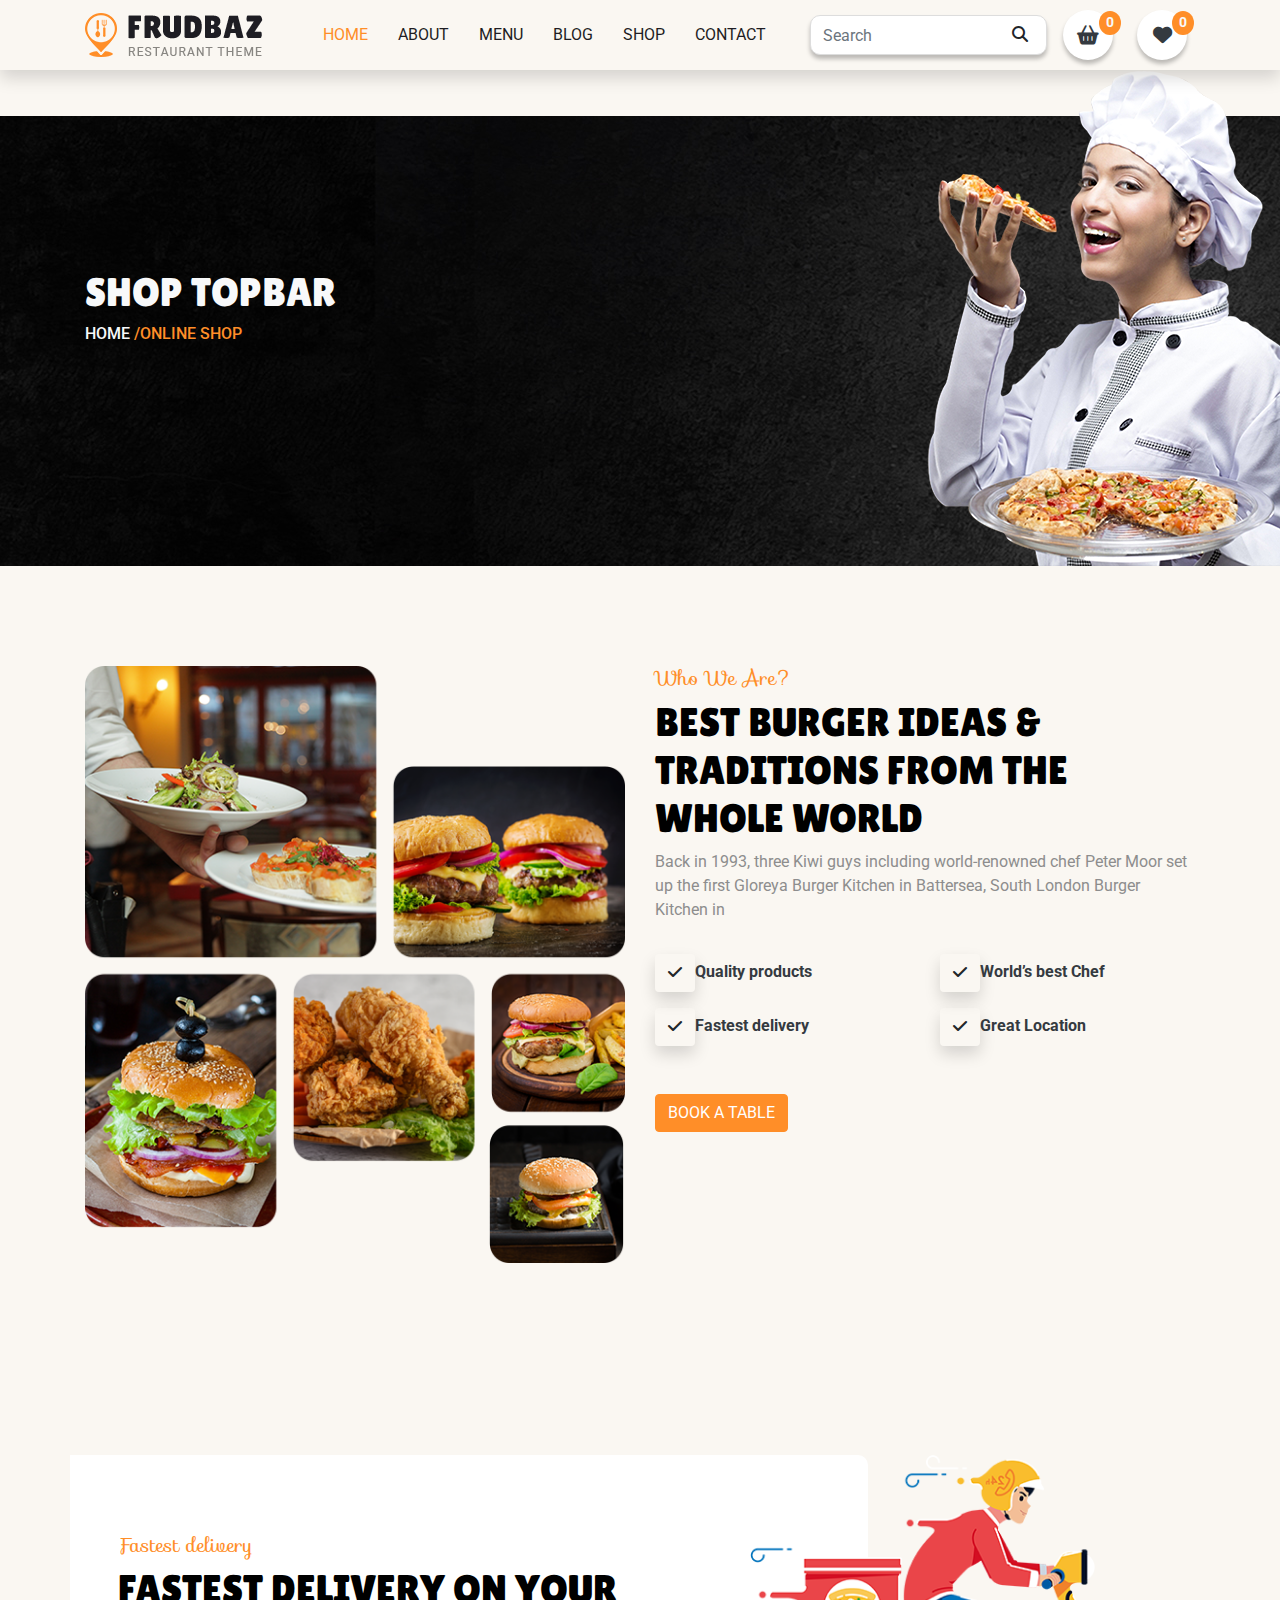
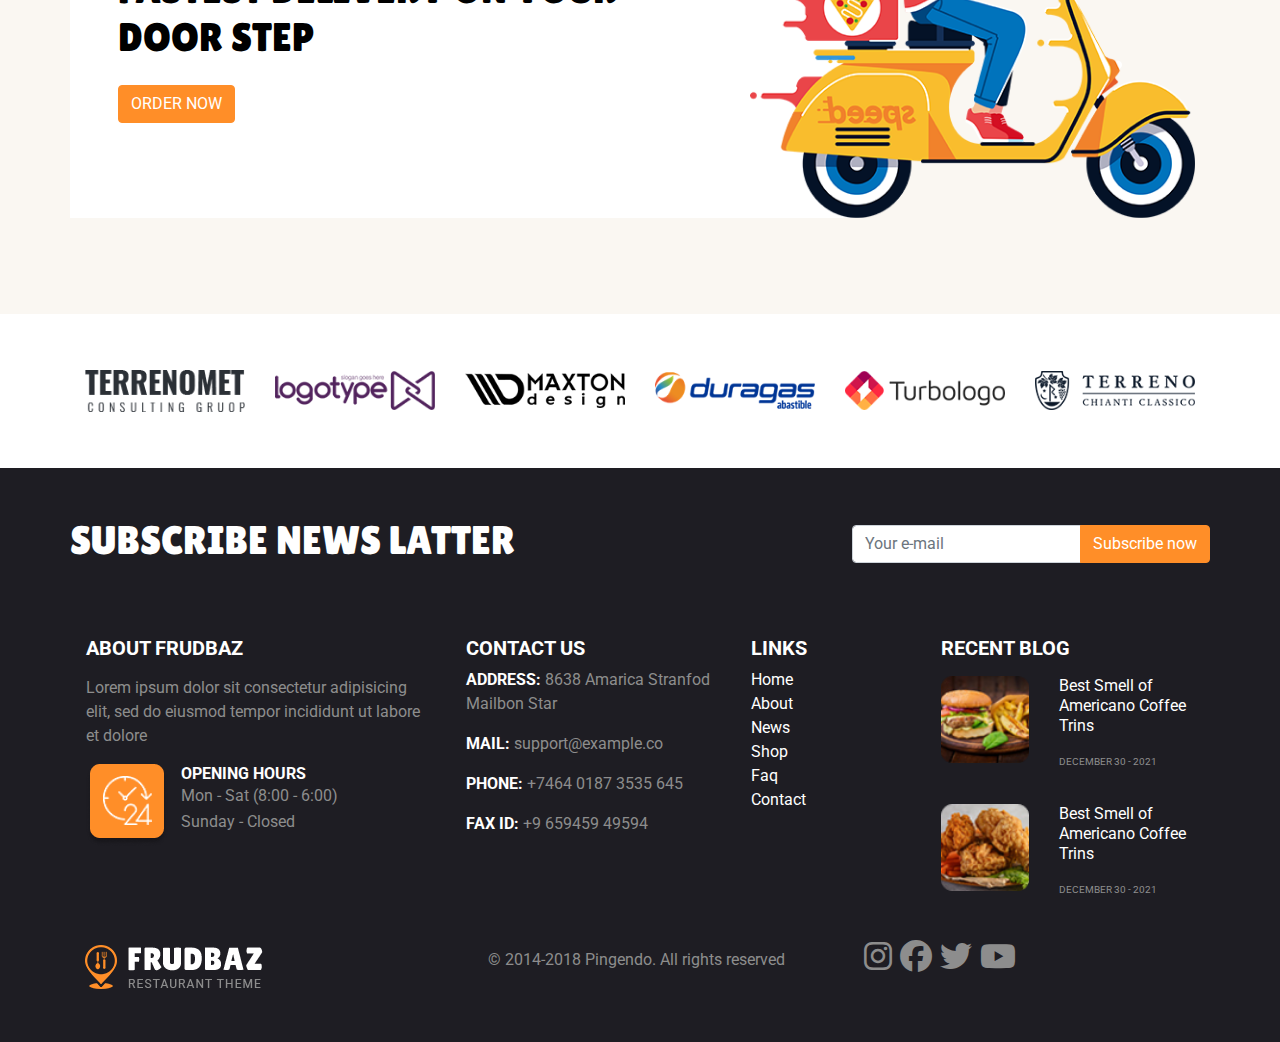
<file: about.html>
<!doctype html>
<html>
<head>
<meta charset="utf-8">
<meta http-equiv="X-UA-Compatible" content="IE=edge">
<meta name="viewport" content="width=device-width, initial-scale=1.0">
<title>FRUDBAS-Restaurant Theme</title>
<link href="css/bootstrap-4.4.1.css" rel="stylesheet" type="text/css">
<link rel="stylesheet" href="css/style.css">
<link rel="shortcut icon" href="img/FAVICON.png" type="image/x-icon">
<link rel="stylesheet" href="https://cdnjs.cloudflare.com/ajax/libs/font-awesome/6.4.2/css/all.min.css">
</head>

<body>
<!--header-->
 <nav class="navbar navbar-expand-lg navbar-light shadow ">
    <div class="container"> 
		<a class="navbar-brand " href="index.html">
     	 <img src="img/logo 1.png" alt="">
      </a>
		<button class="navbar-toggler navbar-toggler-right border-0" type="button" data-toggle="collapse" data-target="#navbar5">
        <span class="navbar-toggler-icon"></span>
      </button>
      <div class="collapse navbar-collapse" id="navbar5">
        <ul class="navbar-nav mx-auto">
          <li class="nav-item"> <a class="nav-link active" href="home.html">Home</a> </li>
          <li class="nav-item"> <a class="nav-link" href="about.html">About</a> </li>
          <li class="nav-item"> <a class="nav-link" href="shop.html">Menu</a> </li>
          <li class="nav-item"><a class="nav-link" href="blog.html">Blog</a></li>
          <li class="nav-item"><a class="nav-link" href="shop.html">Shop</a></li>
          <li class="nav-item"><a class="nav-link" href="contact.html">Contact</a></li>
        </ul>
        <form class="form-inline my-2 my-lg-0 bg-white"> 
			<input class="form-control mr-sm-2" type="text" placeholder="Search"> 
			<button class="btn " type="submit"> <i class="fas fa-search"></i></button> </form>
		  <button class="circle mx-3 position-relative text-dark">
			  <i class="fas fa-shopping-basket"></i>
			  <span class="badge bg-primary text-light">0</span>			
		  </button>
		  <button class="circle mx-2 position-relative text-dark">
			  <i class="fas fa-heart"></i>
			  <span class="badge bg-primary text-light">0</span>			
		  </button>
      </div>
    </div>
  </nav>
<!--	gioithieu-->
	<section class="page-tiltle py-5">
	<div class="container">
		<div class="row justify-content-between align-items-center">
		<div class="col-md-6 col-lg-6 pt-10">
			<h1 class="text-light  ">SHOP TOPBAR</h1>
			<h6 ><a class="text-light">HOME</a> <a class="text-primary" > /ONLINE SHOP</a></h6>
			
		</div>
		
	</div>
	</div>
	
		
</section>
<!--	main-->
		
<section class="py-5">	
	
	<div class="container py-5 px-0">
		<div class="row m-0 p-0">
			<div class="col-12 col-lg-6">
				<img src="img/menu (1).png" class="w-100" alt="">
			</div>
			
			<div class="ccol-12 col-lg-6 text-center text-lg-left">
				<h5 class="sub-title text-primary">Who We Are?</h5>
				<h1>BEST BURGER IDEAS &amp; TRADITIONS FROM THE WHOLE WORLD</h1>
				<p class="m-0">Back in 1993, three Kiwi guys including world-renowned chef Peter Moor set up the first Gloreya Burger Kitchen in Battersea, South London Burger Kitchen in</p>
				<div class="row">
					<div class="col-6 py-3 text-left">
					<span class="font-weight-bold text-dark my-3 d-block"><button type="button" class="btn btn-menu shadow"><i class="fa fa-check"></i></button>Quality products</span>
					<span class="font-weight-bold text-dark my-3 d-block"><button type="button" class="btn btn-menu shadow"><i class="fa fa-check"></i></button>Fastest delivery</span>
					</div>

					<div class=" col-6 py-3 text-left">
					<span class="font-weight-bold text-dark my-3 d-block"><button type="button" class="btn btn-menu shadow"><i class="fa fa-check"></i></button>World’s best Chef</span>
					<span class="font-weight-bold text-dark my-3 d-block"><button type="button" class="btn btn-menu shadow"><i class="fa fa-check"></i></button>Great Location</span>
					</div>
				</div>
				<div class="py-3 d-flex justify-content-center justify-content-lg-start">
					<button type="button" class="btn btn-primary">BOOK A TABLE</button>
				</div>
			</div>
			
		</div>
	
	</div>
</section>
	

	
	
<section class="py-5">	
	<div class="py-5">
	<div class="container px-0 position-relative">
		
		<div class="bg-menu1"></div>
		
		<div class="row m-0 p-0">
			<div class="col-12 col-lg-7 px-5 row m-0 p-0 align-items-center bg-white ">
				<div class="text-center text-lg-left">
				
				<h5 class="sub-title text-primary">Fastest delivery</h5>
				<h1>FASTEST DELIVERY ON YOUR DOOR STEP</h1>
				<div class="py-3 d-flex justify-content-center justify-content-lg-start">
					<button type="button" class="btn btn-primary">ORDER NOW</button>
				</div>
					
				</div>
			</div>
			<div class="col-12 col-lg-5">
				
				<img src="img/menu (2).png" class="w-100" alt="">
			</div>
			
			
		</div>
	
	</div>
	</div>
</section>
	
<!--    sectionapcuoi-footer-->
<section class="bg-white py-5">
	<div class="container">
		<div class="row justify-content-between align-items-center">
		<div class="col-6 col-md-4 col-lg-2 py-2">
			<img class="img-fluid" src="img/brand (3).png" alt="">	
		</div>
		<div class="col-6 col-md-4 col-lg-2 py-2">
			<img class="img-fluid" src="img/brand (4).png" alt="">	
		</div>
		<div class="col-6 col-md-4 col-lg-2 py-2">
			<img class="img-fluid" src="img/brand (1).png" alt="">	
		</div>
		<div class="col-6 col-md-4 col-lg-2 py-2">
			<img class="img-fluid" src="img/brand (2).png" alt="">	
		</div>
		<div class="col-6 col-md-4 col-lg-2 py-2">
			<img class="img-fluid" src="img/brand (5).png" alt="">	
		</div>
		<div class="col-6 col-md-4 col-lg-2 py-2">
			<img class="img-fluid" src="img/brand (6).png" alt="">	
		</div>
		
	</div>
	</div>
	
		
</section>
	<!--	footer-->
	<div class="py-5 bg-dark" >
    <div class="container">
		<div class="row justify-content-between align-content-between pb-5">
			<h1 class="text-white">SUBSCRIBE NEWS LATTER</h1>
			<form class="form-inline">
            <div class="input-group">
              <input type="text" class="form-control" placeholder="Your e-mail">
              <div class="input-group-append"><button class="btn btn-primary" type="button">Subscribe now</button></div>
            </div>
          </form>
		</div>
      <div class="row">
		 <div class="col-lg-4 col-md-6 p-3">
          <h5 class="text-white"> <b>ABOUT FRUDBAZ</b> </h5>
          <p class="mb-0 py-2"> Lorem ipsum dolor sit consectetur adipisicing elit, sed do eiusmod tempor incididunt ut labore et dolore</p>
			 <div class="row py-2">
				 <div class="col-3"><img src="img/daonguoc.png" alt=""></div>
				 <div class="col-9"  style="line-height: 10px">
					 <h6 class="font-weight-bold text-white">OPENING HOURS</h6>
					 <p>Mon - Sat (8:00 - 6:00)</p>
					 <p>Sunday - Closed</p>
		
				 </div>
			 
			 </div>
        </div>
		 <div class="col-lg-3 col-6 p-3">
          <h5 class="text-white"> <b>CONTACT US</b> </h5>
         <p><a class="text-white font-weight-bold">ADDRESS:</a> 8638 Amarica Stranfod Mailbon Star</p>
		<p><a class="text-white font-weight-bold">MAIL:</a> support@example.co</p>
		<p><a class="text-white font-weight-bold">PHONE: </a> +7464 0187 3535 645</p>
		<p><a class="text-white font-weight-bold">FAX ID: </a> +9 659459 49594</p>
        </div>
         <div class="col-lg-2 col-6 p-3">
          <h5 class="text-white"> <b>LINKS</b> </h5>
          <ul class="list-unstyled" style="color: white">
               <li> <a href="home.html" style="color: white" class="py-5">Home</a> </li>
			   <li> <a href="about.html" style="color: white" class="py-5">About</a> </li>
			   <li> <a href="news.html" style="color: white" class="py-5">News</a> </li>
			   <li> <a href="shop.html" style="color: white" class="py-5">Shop</a> </li>
			  <li> <a href="fag.html" style="color: white" class="py-5">Faq</a> </li>
			  <li> <a href="contact.html" style="color: white" class="py-5">Contact</a> </li>
          
          </ul>
        </div>
        
        <div class="col-lg-3 col-md-6 p-3">
          <h5 class="text-white"> <b>RECENT BLOG</b> </h5>
            <div class="row py-2">
			  <div class="col-5"><img src="img/imgmini (1).png" alt="" class="w-100"></div>
			  <div class="col-7" style="line-height: 20px;">
				  <p  class="text-white">Best Smell of Americano Coffee Trins</p>
				<p style="font-size: 10px">DECEMBER 30 - 2021</p></div>
            
               </div>
			<div class="row py-2">
			  <div class="col-5"><img src="img/imgmini (2).png" alt="" class="w-100"></div>
			  <div class="col-7" style="line-height: 20px;">
				  <p  class="text-white">Best Smell of Americano Coffee Trins</p>
				<p style="font-size: 10px">DECEMBER 30 - 2021</p></div>
            
               </div>
			
          </div>
        </div>
		<div class="row justify-content-between align-content-between">
     		<a class="navbar-brand col-md-4 " href="index.html">
     	 <img src="img/logo_white.png" alt="">
      </a>
          <p class="mb-0 mt-2 col-md-4">© 2014-2018 Pingendo. All rights reserved</p>
		<div class="row col-md-4">
						<i class="fa-brands fa-instagram mx-1 fa-2x"></i>
						<i class="fa-brands fa-facebook mx-1 fa-2x"></i>
						<i class="fa-brands fa-twitter mx-1 fa-2x"></i>
						<i class="fa-brands fa-youtube mx-1 fa-2x"></i>
					 
				
				
					
			</div>
      
      </div>
      </div>
      
    </div>


	
<script src="js/jquery-3.4.1.min.js"></script>
<script src="js/popper.min.js"></script>
<script src="js/bootstrap-4.4.1.js"></script>
</body>
</html>
</file>
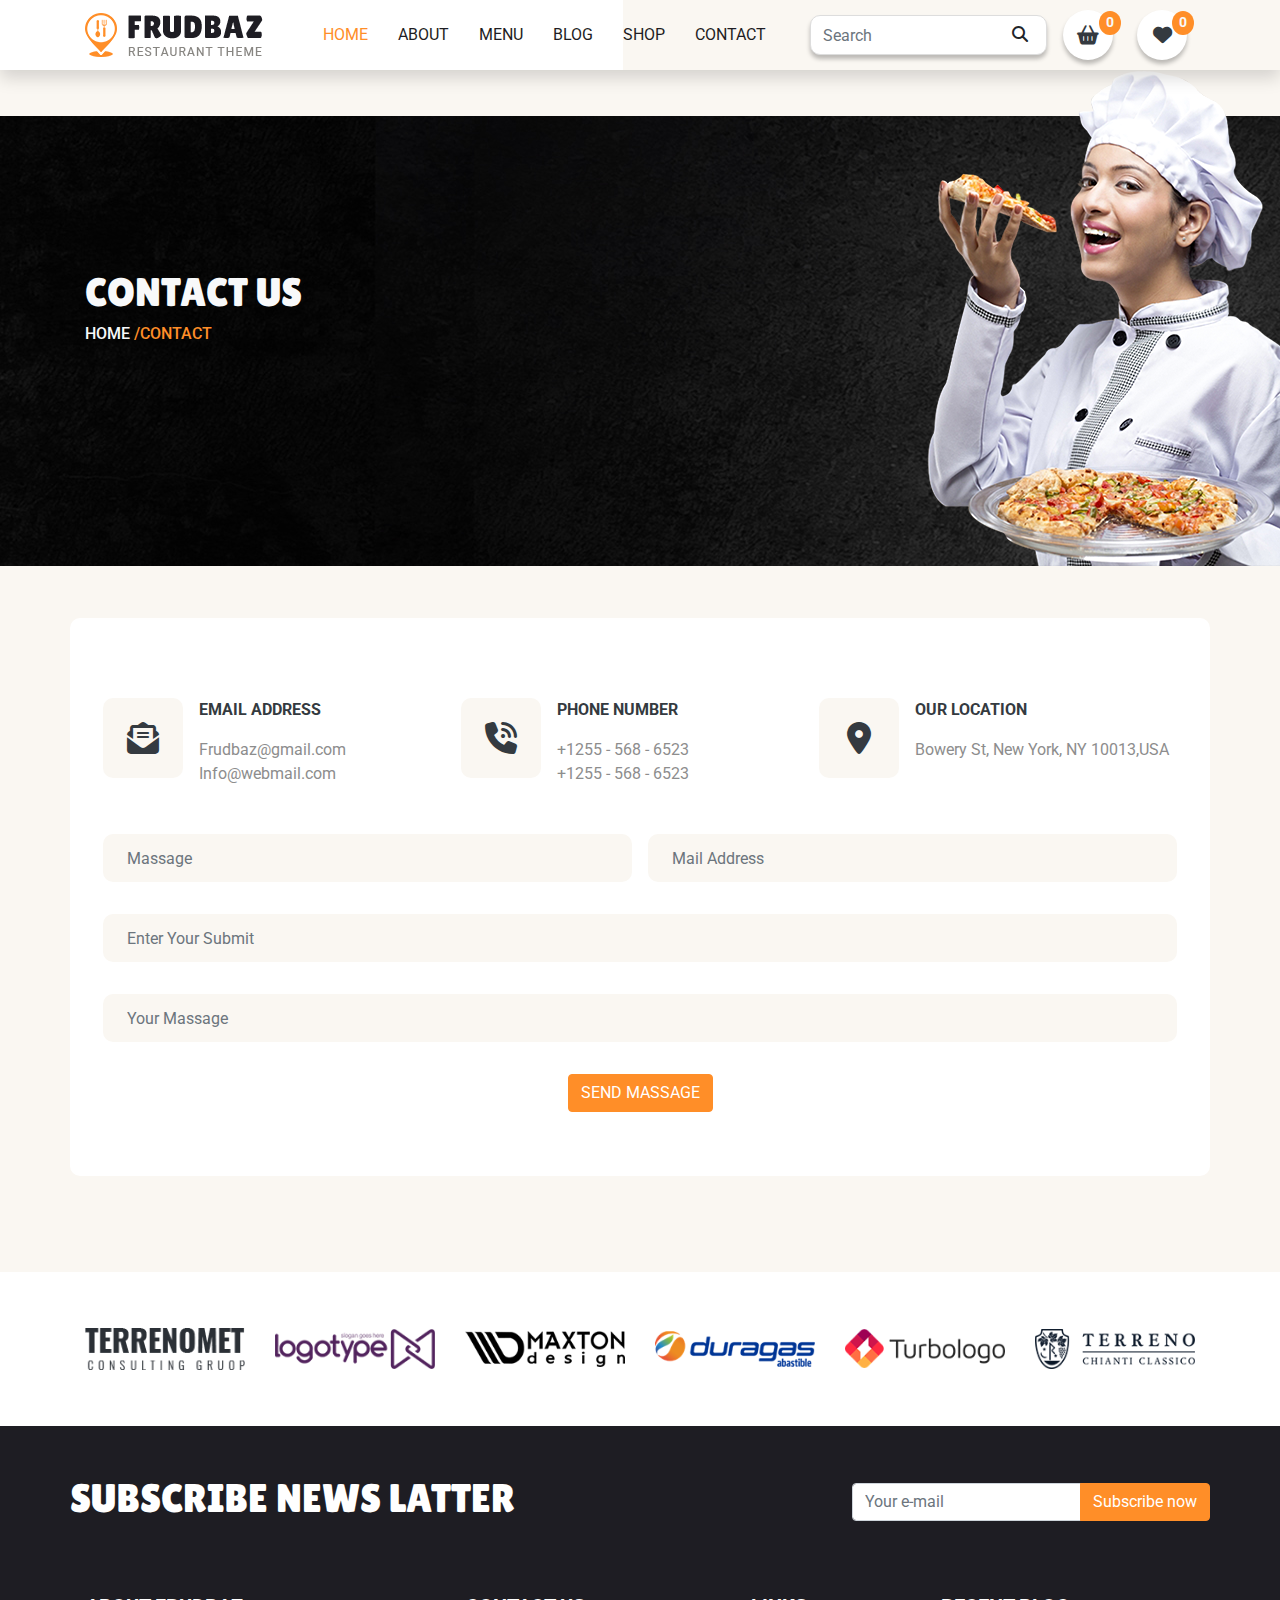
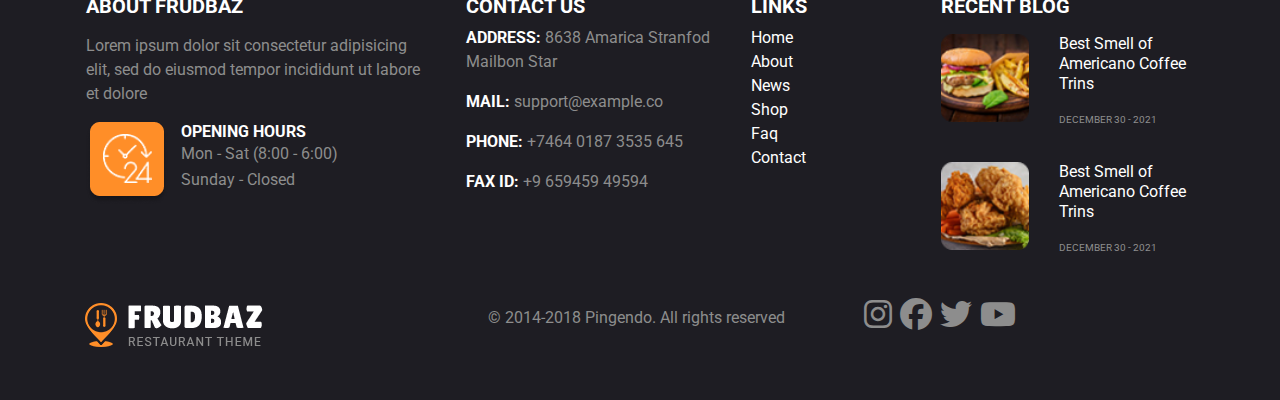
<file: contact.html>
<!doctype html>
<html>
<head>
<meta charset="utf-8">
<meta http-equiv="X-UA-Compatible" content="IE=edge">
<meta name="viewport" content="width=device-width, initial-scale=1.0">
<title>FRUDBAS-Restaurant Theme</title>
<link href="css/bootstrap-4.4.1.css" rel="stylesheet" type="text/css">
<link rel="stylesheet" href="css/style.css">
<link rel="shortcut icon" href="img/FAVICON.png" type="image/x-icon">
<link rel="stylesheet" href="https://cdnjs.cloudflare.com/ajax/libs/font-awesome/6.4.2/css/all.min.css">
</head>

<body>
<!--header-->
 <nav class="navbar navbar-expand-lg navbar-light shadow bg-2mau-1">
    <div class="container"> 
		<a class="navbar-brand " href="index.html">
     	 <img src="img/logo 1.png" alt="">
      </a>
		<button class="navbar-toggler navbar-toggler-right border-0" type="button" data-toggle="collapse" data-target="#navbar5">
        <span class="navbar-toggler-icon"></span>
      </button>
      <div class="collapse navbar-collapse" id="navbar5">
        <ul class="navbar-nav mx-auto">
          <li class="nav-item"> <a class="nav-link active" href="home.html">Home</a> </li>
          <li class="nav-item"> <a class="nav-link" href="about.html">About</a> </li>
          <li class="nav-item"> <a class="nav-link" href="menu.html">Menu</a> </li>
          <li class="nav-item"><a class="nav-link" href="blog.html">Blog</a></li>
          <li class="nav-item"><a class="nav-link" href="shop.html">Shop</a></li>
          <li class="nav-item"><a class="nav-link" href="contact.html">Contact</a></li>
        </ul>
        <form class="form-inline my-2 my-lg-0 bg-white"> 
			<input class="form-control mr-sm-2" type="text" placeholder="Search"> 
			<button class="btn " type="submit"> <i class="fas fa-search"></i></button> </form>
		  <button class="circle mx-3 position-relative text-dark">
			  <i class="fas fa-shopping-basket"></i>
			  <span class="badge bg-primary text-light">0</span>			
		  </button>
		  <button class="circle mx-2 position-relative text-dark">
			  <i class="fas fa-heart"></i>
			  <span class="badge bg-primary text-light">0</span>			
		  </button>
      </div>
    </div>
  </nav>
	
<!--main-->
<!--	section1- gioithieu-->
<section class="page-tiltle py-5">
	<div class="container">
		<div class="row justify-content-between align-items-center">
		<div class="col-md-6 col-lg-6 pt-10">
			<h1 class="text-light  ">CONTACT US</h1>
			<h6 ><a class="text-light">HOME</a> <a class="text-primary" > /CONTACT</a></h6>
			
		</div>
		
	</div>
	</div>
	
		
</section>
<!--	section-->
	<section class="pb-5 mb-5 position-relative">	
	<div class="container pt-5 px-0">
		<div class="card-blog p-5 bg-white">
			
		<div class="row my-3">
			
			<div class="col-12 col-lg-4 my-3">
				<div class="row">
					
					<div class="post mr-3 d-flex align-items-center justify-content-center ">
						<i class="fa-solid fa-envelope-open-text fa-2x text-dark"></i>
					</div>
					<div>
						<p class="text-dark font-weight-bold m-0 pb-3">EMAIL ADDRESS</p>
						<p class="m-0">Frudbaz@gmail.com</p>
						<p class="m-0">Info@webmail.com</p>
					</div>
				</div>
			</div>
			
			<div class="col-12 col-lg-4 my-3">
				<div class="row">
					
					<div class="post mr-3 d-flex align-items-center justify-content-center"><i class="fa fa-phone-volume fa-2x text-dark"></i></div>
					<div>
						<p class="text-dark font-weight-bold m-0 pb-3">PHONE NUMBER</p>
						<p class="m-0">+1255 - 568 - 6523</p>
						<p class="m-0">+1255 - 568 - 6523</p>
					</div>
				</div>
			</div>
			
			<div class="col-12 col-lg-4 my-3">
				<div class="row">
					
					<div class="post mr-3 d-flex align-items-center justify-content-center">
						<i class="fa fa-location-dot fa-2x text-dark"></i>
					</div>
					<div>
						<p class="text-dark font-weight-bold m-0 pb-3">OUR LOCATION</p>
						<p class="m-0">Bowery St, New York, NY 10013,USA</p>
					</div>
				</div>
			</div>
			
			
			
		</div>
			
		<div class="row">
			
			<div class="form-group my-3 col-12 col-lg-6 p-0 pr-lg-2">
            	  <input type="text" class="form-control text-form-contact" placeholder="Massage" >
            </div>
			
			<div class="form-group my-3 col-12 col-lg-6 p-0 pl-lg-2"> 
              <input type="text" class="form-control text-form-contact" placeholder="Mail Address" > 
			</div>
			
			<div class="form-group my-3 col-12 p-0"> 
			<input type="text" class="form-control text-form-contact" placeholder="Enter Your Submit" > 
			</div>
			
			<div class="form-group my-3 col-12 p-0"> 
				<input type="text" class="form-control text-form-contact" placeholder="Your Massage" > 
       		 </div>
			
			
		</div>
			
		<div class="py-3 text-center">
			<button type="button" class="btn btn-primary text-uppercase">SEND MASSAGE</button>
		</div>
		
		</div>
	</div>
</section>

	
<!--    sectionapcuoi-footer-->
<section class="bg-white py-5">
	<div class="container">
		<div class="row justify-content-between align-items-center">
		<div class="col-6 col-md-4 col-lg-2 py-2">
			<img class="img-fluid" src="img/brand (3).png" alt="">	
		</div>
		<div class="col-6 col-md-4 col-lg-2 py-2">
			<img class="img-fluid" src="img/brand (4).png" alt="">	
		</div>
		<div class="col-6 col-md-4 col-lg-2 py-2">
			<img class="img-fluid" src="img/brand (1).png" alt="">	
		</div>
		<div class="col-6 col-md-4 col-lg-2 py-2">
			<img class="img-fluid" src="img/brand (2).png" alt="">	
		</div>
		<div class="col-6 col-md-4 col-lg-2 py-2">
			<img class="img-fluid" src="img/brand (5).png" alt="">	
		</div>
		<div class="col-6 col-md-4 col-lg-2 py-2">
			<img class="img-fluid" src="img/brand (6).png" alt="">	
		</div>
		
	</div>
	</div>
	
		
</section>
<!--	footer-->
	<div class="py-5 bg-dark" >
    <div class="container">
		<div class="row justify-content-between align-content-between pb-5">
			<h1 class="text-white">SUBSCRIBE NEWS LATTER</h1>
			<form class="form-inline">
            <div class="input-group">
              <input type="text" class="form-control" placeholder="Your e-mail">
              <div class="input-group-append"><button class="btn btn-primary" type="button">Subscribe now</button></div>
            </div>
          </form>
		</div>
      <div class="row">
		 <div class="col-lg-4 col-md-6 p-3">
          <h5 class="text-white"> <b>ABOUT FRUDBAZ</b> </h5>
          <p class="mb-0 py-2"> Lorem ipsum dolor sit consectetur adipisicing elit, sed do eiusmod tempor incididunt ut labore et dolore</p>
			 <div class="row py-2">
				 <div class="col-3"><img src="img/daonguoc.png" alt=""></div>
				 <div class="col-9"  style="line-height: 10px">
					 <h6 class="font-weight-bold text-white">OPENING HOURS</h6>
					 <p>Mon - Sat (8:00 - 6:00)</p>
					 <p>Sunday - Closed</p>
		
				 </div>
			 
			 </div>
        </div>
		 <div class="col-lg-3 col-6 p-3">
          <h5 class="text-white"> <b>CONTACT US</b> </h5>
         <p><a class="text-white font-weight-bold">ADDRESS:</a> 8638 Amarica Stranfod Mailbon Star</p>
		<p><a class="text-white font-weight-bold">MAIL:</a> support@example.co</p>
		<p><a class="text-white font-weight-bold">PHONE: </a> +7464 0187 3535 645</p>
		<p><a class="text-white font-weight-bold">FAX ID: </a> +9 659459 49594</p>
        </div>
         <div class="col-lg-2 col-6 p-3">
          <h5 class="text-white"> <b>LINKS</b> </h5>
          <ul class="list-unstyled" style="color: white">
               <li> <a href="home.html" style="color: white" class="py-5">Home</a> </li>
			   <li> <a href="about.html" style="color: white" class="py-5">About</a> </li>
			   <li> <a href="news.html" style="color: white" class="py-5">News</a> </li>
			   <li> <a href="shop.html" style="color: white" class="py-5">Shop</a> </li>
			  <li> <a href="fag.html" style="color: white" class="py-5">Faq</a> </li>
			  <li> <a href="contact.html" style="color: white" class="py-5">Contact</a> </li>
          
          </ul>
        </div>
        
        <div class="col-lg-3 col-md-6 p-3">
          <h5 class="text-white"> <b>RECENT BLOG</b> </h5>
            <div class="row py-2">
			  <div class="col-5"><img src="img/imgmini (1).png" alt="" class="w-100"></div>
			  <div class="col-7" style="line-height: 20px;">
				  <p  class="text-white">Best Smell of Americano Coffee Trins</p>
				<p style="font-size: 10px">DECEMBER 30 - 2021</p></div>
            
               </div>
			<div class="row py-2">
			  <div class="col-5"><img src="img/imgmini (2).png" alt="" class="w-100"></div>
			  <div class="col-7" style="line-height: 20px;">
				  <p  class="text-white">Best Smell of Americano Coffee Trins</p>
				<p style="font-size: 10px">DECEMBER 30 - 2021</p></div>
            
               </div>
			
          </div>
        </div>
		<div class="row justify-content-between align-content-between">
     		<a class="navbar-brand col-md-4 " href="index.html">
     	 <img src="img/logo_white.png" alt="">
      </a>
          <p class="mb-0 mt-2 col-md-4">© 2014-2018 Pingendo. All rights reserved</p>
		<div class="row col-md-4">
						<i class="fa-brands fa-instagram mx-1 fa-2x"></i>
						<i class="fa-brands fa-facebook mx-1 fa-2x"></i>
						<i class="fa-brands fa-twitter mx-1 fa-2x"></i>
						<i class="fa-brands fa-youtube mx-1 fa-2x"></i>
					 
				
				
					
			</div>
      
      </div>
      </div>
      
    </div>


	
<script src="js/jquery-3.4.1.min.js"></script>
<script src="js/popper.min.js"></script>
<script src="js/bootstrap-4.4.1.js"></script>
</body>
</html>
</file>
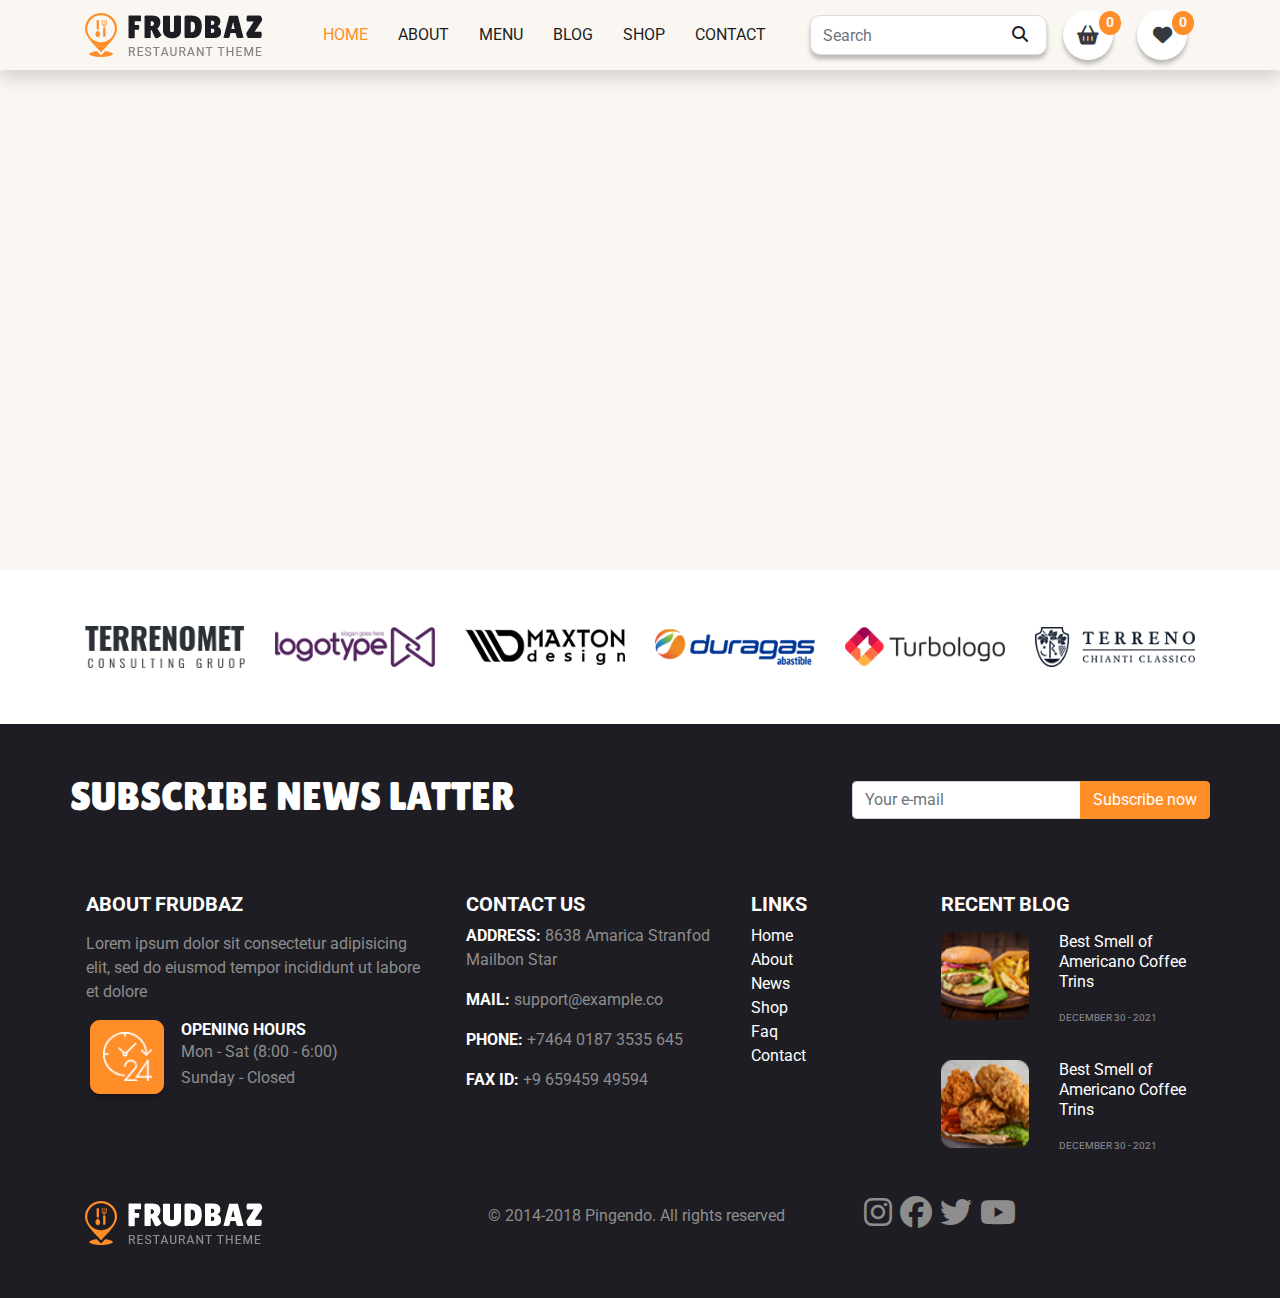
<file: home.html>
<!doctype html>
<html>
<head>
<meta charset="utf-8">
<meta http-equiv="X-UA-Compatible" content="IE=edge">
<meta name="viewport" content="width=device-width, initial-scale=1.0">
<title>FRUDBAS-Restaurant Theme</title>
<link href="css/bootstrap-4.4.1.css" rel="stylesheet" type="text/css">
<link rel="stylesheet" href="css/style.css">
<link rel="shortcut icon" href="img/FAVICON.png" type="image/x-icon">
<link rel="stylesheet" href="https://cdnjs.cloudflare.com/ajax/libs/font-awesome/6.4.2/css/all.min.css">
</head>

<body>
<!--header-->
 <nav class="navbar navbar-expand-lg navbar-light shadow ">
    <div class="container"> 
		<a class="navbar-brand " href="index.html">
     	 <img src="img/logo 1.png" alt="">
      </a>
		<button class="navbar-toggler navbar-toggler-right border-0" type="button" data-toggle="collapse" data-target="#navbar5">
        <span class="navbar-toggler-icon"></span>
      </button>
      <div class="collapse navbar-collapse" id="navbar5">
        <ul class="navbar-nav mx-auto">
          <li class="nav-item"> <a class="nav-link active" href="home.html">Home</a> </li>
          <li class="nav-item"> <a class="nav-link" href="about.html">About</a> </li>
          <li class="nav-item"> <a class="nav-link" href="shop.html">Menu</a> </li>
          <li class="nav-item"><a class="nav-link" href="blog.html">Blog</a></li>
          <li class="nav-item"><a class="nav-link" href="shop.html">Shop</a></li>
          <li class="nav-item"><a class="nav-link" href="contact.html">Contact</a></li>
        </ul>
        <form class="form-inline my-2 my-lg-0 bg-white"> 
			<input class="form-control mr-sm-2" type="text" placeholder="Search"> 
			<button class="btn " type="submit"> <i class="fas fa-search"></i></button> </form>
		  <button class="circle mx-3 position-relative text-dark">
			  <i class="fas fa-shopping-basket"></i>
			  <span class="badge bg-primary text-light">0</span>			
		  </button>
		  <button class="circle mx-2 position-relative text-dark">
			  <i class="fas fa-heart"></i>
			  <span class="badge bg-primary text-light">0</span>			
		  </button>
      </div>
    </div>
  </nav>
	<main></main>
<!--    sectionapcuoi-footer-->
<section class="bg-white py-5">
	<div class="container">
		<div class="row justify-content-between align-items-center">
		<div class="col-6 col-md-4 col-lg-2 py-2">
			<img class="img-fluid" src="img/brand (3).png" alt="">	
		</div>
		<div class="col-6 col-md-4 col-lg-2 py-2">
			<img class="img-fluid" src="img/brand (4).png" alt="">	
		</div>
		<div class="col-6 col-md-4 col-lg-2 py-2">
			<img class="img-fluid" src="img/brand (1).png" alt="">	
		</div>
		<div class="col-6 col-md-4 col-lg-2 py-2">
			<img class="img-fluid" src="img/brand (2).png" alt="">	
		</div>
		<div class="col-6 col-md-4 col-lg-2 py-2">
			<img class="img-fluid" src="img/brand (5).png" alt="">	
		</div>
		<div class="col-6 col-md-4 col-lg-2 py-2">
			<img class="img-fluid" src="img/brand (6).png" alt="">	
		</div>
		
	</div>
	</div>
	
		
</section>
	<!--	footer-->
	<div class="py-5 bg-dark" >
    <div class="container">
		<div class="row justify-content-between align-content-between pb-5">
			<h1 class="text-white">SUBSCRIBE NEWS LATTER</h1>
			<form class="form-inline">
            <div class="input-group">
              <input type="text" class="form-control" placeholder="Your e-mail">
              <div class="input-group-append"><button class="btn btn-primary" type="button">Subscribe now</button></div>
            </div>
          </form>
		</div>
      <div class="row">
		 <div class="col-lg-4 col-md-6 p-3">
          <h5 class="text-white"> <b>ABOUT FRUDBAZ</b> </h5>
          <p class="mb-0 py-2"> Lorem ipsum dolor sit consectetur adipisicing elit, sed do eiusmod tempor incididunt ut labore et dolore</p>
			 <div class="row py-2">
				 <div class="col-3"><img src="img/daonguoc.png" alt=""></div>
				 <div class="col-9"  style="line-height: 10px">
					 <h6 class="font-weight-bold text-white">OPENING HOURS</h6>
					 <p>Mon - Sat (8:00 - 6:00)</p>
					 <p>Sunday - Closed</p>
		
				 </div>
			 
			 </div>
        </div>
		 <div class="col-lg-3 col-6 p-3">
          <h5 class="text-white"> <b>CONTACT US</b> </h5>
         <p><a class="text-white font-weight-bold">ADDRESS:</a> 8638 Amarica Stranfod Mailbon Star</p>
		<p><a class="text-white font-weight-bold">MAIL:</a> support@example.co</p>
		<p><a class="text-white font-weight-bold">PHONE: </a> +7464 0187 3535 645</p>
		<p><a class="text-white font-weight-bold">FAX ID: </a> +9 659459 49594</p>
        </div>
         <div class="col-lg-2 col-6 p-3">
          <h5 class="text-white"> <b>LINKS</b> </h5>
          <ul class="list-unstyled" style="color: white">
               <li> <a href="home.html" style="color: white" class="py-5">Home</a> </li>
			   <li> <a href="about.html" style="color: white" class="py-5">About</a> </li>
			   <li> <a href="news.html" style="color: white" class="py-5">News</a> </li>
			   <li> <a href="shop.html" style="color: white" class="py-5">Shop</a> </li>
			  <li> <a href="fag.html" style="color: white" class="py-5">Faq</a> </li>
			  <li> <a href="contact.html" style="color: white" class="py-5">Contact</a> </li>
          
          </ul>
        </div>
        
        <div class="col-lg-3 col-md-6 p-3">
          <h5 class="text-white"> <b>RECENT BLOG</b> </h5>
            <div class="row py-2">
			  <div class="col-5"><img src="img/imgmini (1).png" alt="" class="w-100"></div>
			  <div class="col-7" style="line-height: 20px;">
				  <p  class="text-white">Best Smell of Americano Coffee Trins</p>
				<p style="font-size: 10px">DECEMBER 30 - 2021</p></div>
            
               </div>
			<div class="row py-2">
			  <div class="col-5"><img src="img/imgmini (2).png" alt="" class="w-100"></div>
			  <div class="col-7" style="line-height: 20px;">
				  <p  class="text-white">Best Smell of Americano Coffee Trins</p>
				<p style="font-size: 10px">DECEMBER 30 - 2021</p></div>
            
               </div>
			
          </div>
        </div>
		<div class="row justify-content-between align-content-between">
     		<a class="navbar-brand col-md-4 " href="index.html">
     	 <img src="img/logo_white.png" alt="">
      </a>
          <p class="mb-0 mt-2 col-md-4">© 2014-2018 Pingendo. All rights reserved</p>
		<div class="row col-md-4">
						<i class="fa-brands fa-instagram mx-1 fa-2x"></i>
						<i class="fa-brands fa-facebook mx-1 fa-2x"></i>
						<i class="fa-brands fa-twitter mx-1 fa-2x"></i>
						<i class="fa-brands fa-youtube mx-1 fa-2x"></i>
					 
				
				
					
			</div>
      
      </div>
      </div>
      
    </div>


	
<script src="js/jquery-3.4.1.min.js"></script>
<script src="js/popper.min.js"></script>
<script src="js/bootstrap-4.4.1.js"></script>
</body>
</html>
</file>
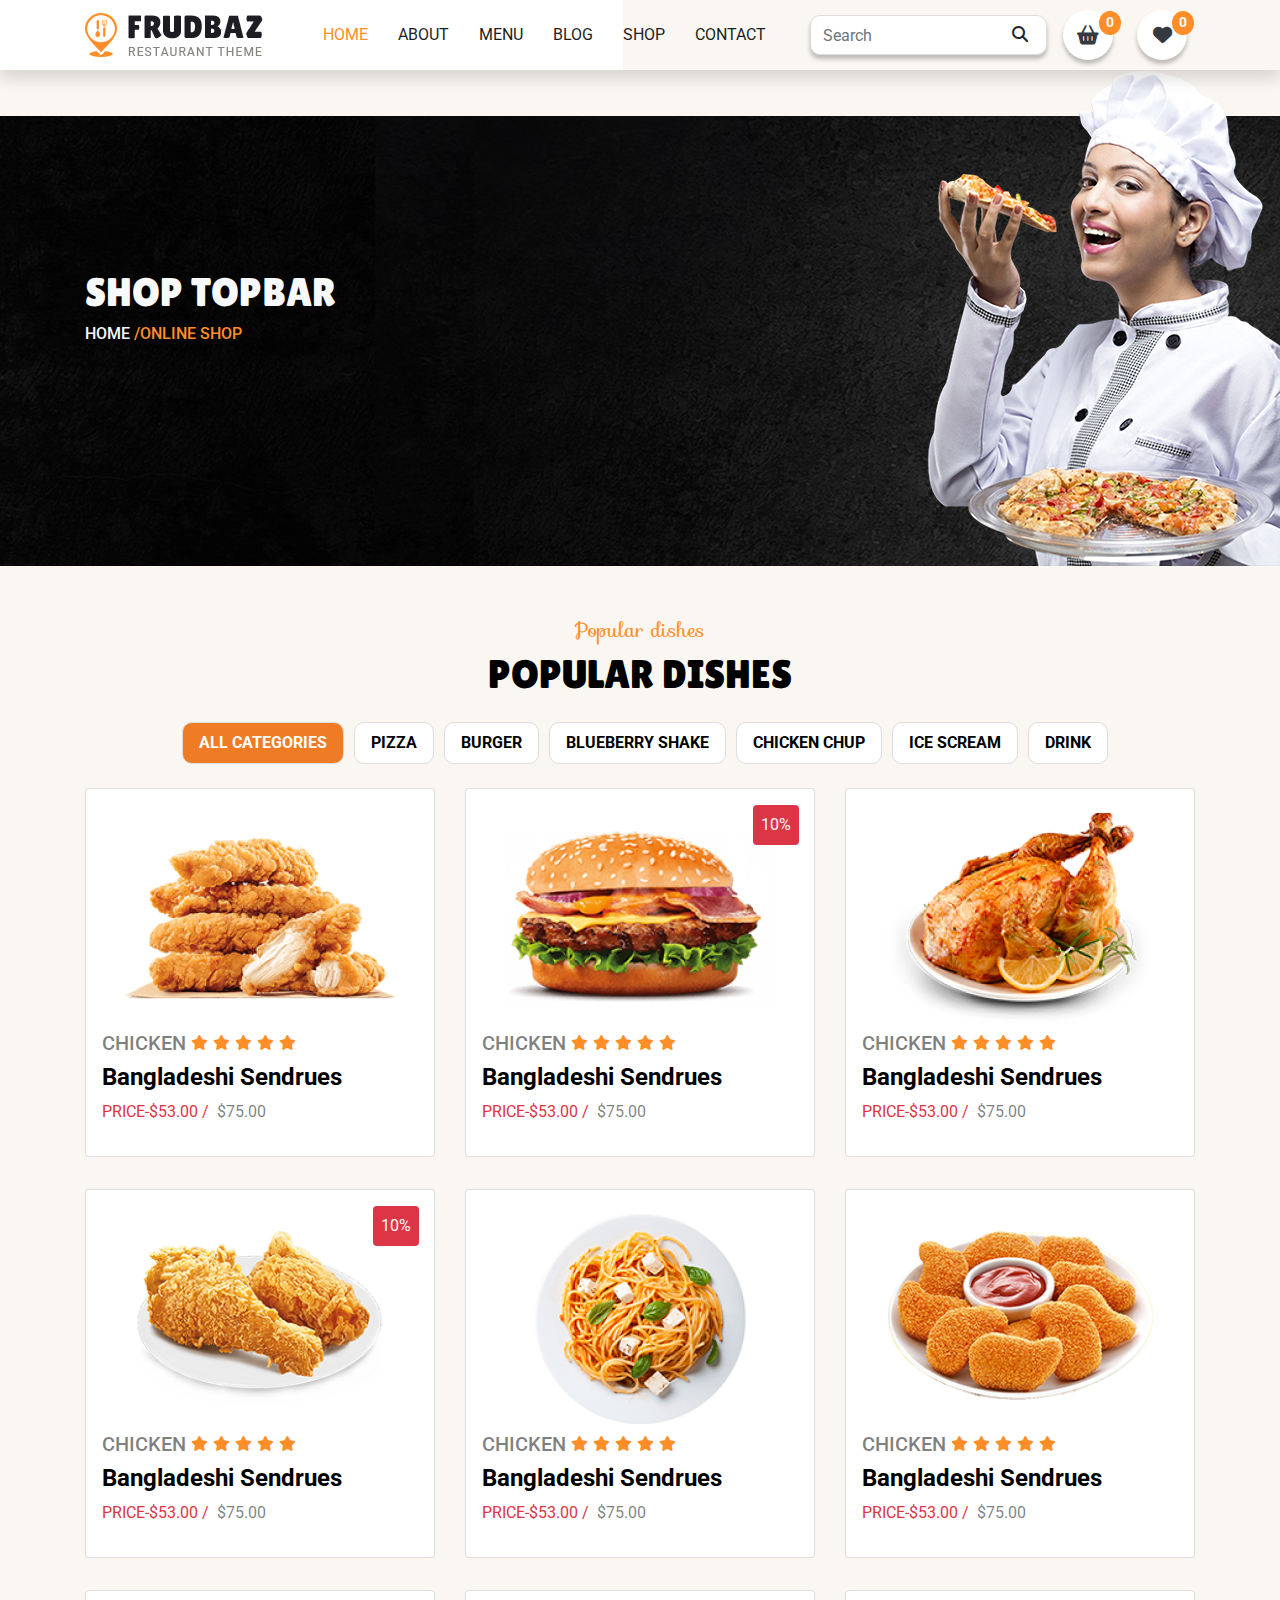
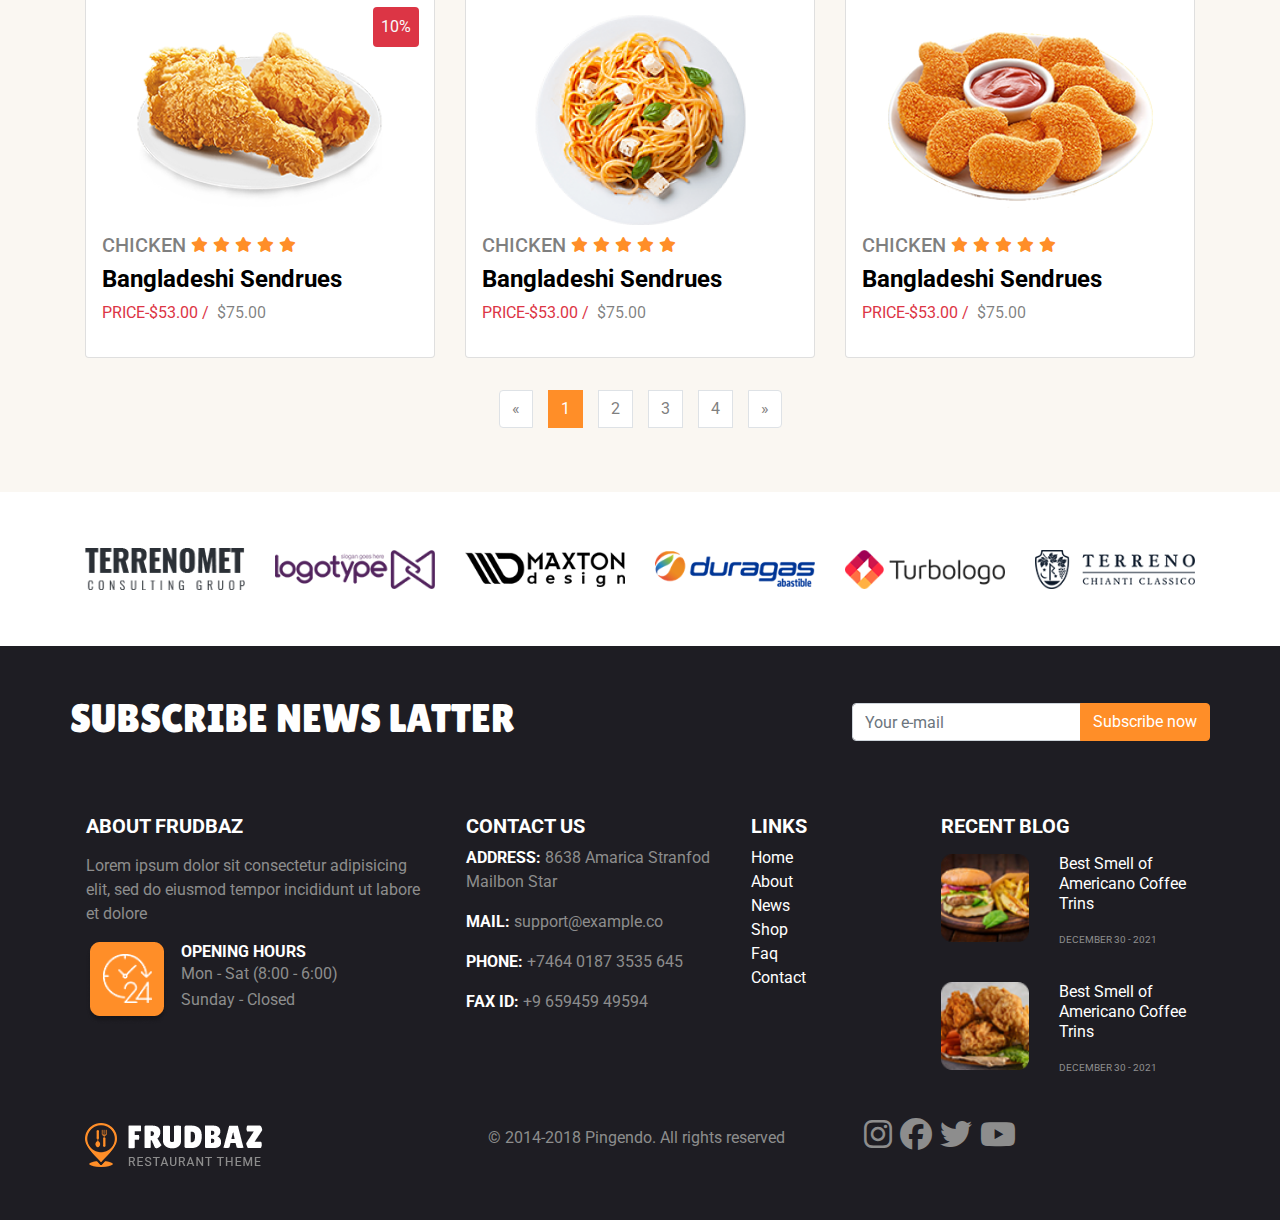
<file: shop.html>
<!doctype html>
<html>
<head>
<meta charset="utf-8">
<meta http-equiv="X-UA-Compatible" content="IE=edge">
<meta name="viewport" content="width=device-width, initial-scale=1.0">
<title>FRUDBAS-Restaurant Theme</title>
<link href="css/bootstrap-4.4.1.css" rel="stylesheet" type="text/css">
<link rel="stylesheet" href="css/style.css">
<link rel="shortcut icon" href="img/FAVICON.png" type="image/x-icon">
<link rel="stylesheet" href="https://cdnjs.cloudflare.com/ajax/libs/font-awesome/6.4.2/css/all.min.css">
</head>

<body>
<!--header-->
 <nav class="navbar navbar-expand-lg navbar-light shadow bg-2mau-1">
    <div class="container"> 
		<a class="navbar-brand " href="index.html">
     	 <img src="img/logo 1.png" alt="">
      </a>
		<button class="navbar-toggler navbar-toggler-right border-0" type="button" data-toggle="collapse" data-target="#navbar5">
        <span class="navbar-toggler-icon"></span>
      </button>
      <div class="collapse navbar-collapse" id="navbar5">
        <ul class="navbar-nav mx-auto">
          <li class="nav-item"> <a class="nav-link active" href="home.html">Home</a> </li>
          <li class="nav-item"> <a class="nav-link" href="about.html">About</a> </li>
          <li class="nav-item"> <a class="nav-link" href="menu.html">Menu</a> </li>
          <li class="nav-item"><a class="nav-link" href="blog.html">Blog</a></li>
          <li class="nav-item"><a class="nav-link" href="shop.html">Shop</a></li>
          <li class="nav-item"><a class="nav-link" href="contact.html">Contact</a></li>
        </ul>
        <form class="form-inline my-2 my-lg-0 bg-white"> 
			<input class="form-control mr-sm-2" type="text" placeholder="Search"> 
			<button class="btn " type="submit"> <i class="fas fa-search"></i></button> </form>
		  <button class="circle mx-3 position-relative text-dark">
			  <i class="fas fa-shopping-basket"></i>
			  <span class="badge bg-primary text-light">0</span>			
		  </button>
		  <button class="circle mx-2 position-relative text-dark">
			  <i class="fas fa-heart"></i>
			  <span class="badge bg-primary text-light">0</span>			
		  </button>
      </div>
    </div>
  </nav>
	
<!--main-->
<!--	section1- gioithieu-->
<section class="page-tiltle py-5">
	<div class="container">
		<div class="row justify-content-between align-items-center">
		<div class="col-md-6 col-lg-6 pt-10">
			<h1 class="text-light  ">SHOP TOPBAR</h1>
			<h6 ><a class="text-light">HOME</a> <a class="text-primary" > /ONLINE SHOP</a></h6>
			
		</div>
		
	</div>
	</div>
	
		
</section>
<!--	section4-tagmon-->
<section id="sp-tab" class="py-5">
	  <div class="container">
		<div class="text-center">
		  <h5 class="text-primary sub-title">Popular dishes</h5>
		  <h1>POPULAR DISHES</h1>
		  </div>
		<div class="py-3">
   
      <div class="row">
        <div class="col-md-12">
          <ul class="nav nav-pills justify-content-center" >
            <li class="nav-item"> <a href="" class="active nav-link font-weight-bold" data-toggle="pill" data-target="#tabone">ALL CATEGORIES</a> </li>
            <li class="nav-item"> <a class="nav-link font-weight-bold" href="" data-toggle="pill" data-target="#tab2">PIZZA</a> </li>
            <li class="nav-item"> <a href="" class="nav-link font-weight-bold" data-toggle="pill" data-target="#tab3">BURGER</a> </li>
			  <li class="nav-item"> <a href="" class="nav-link font-weight-bold" data-toggle="pill" data-target="#tab4">BLUEBERRY SHAKE</a></li>
			  	  <li class="nav-item"> <a href="" class="nav-link font-weight-bold" data-toggle="pill" data-target="#tab5">CHICKEN CHUP</a> </li>
			  <li class="nav-item"> <a href="" class="nav-link font-weight-bold" data-toggle="pill" data-target="#tab6">ICE SCREAM</a> </li>
			  <li class="nav-item"> <a href="" class="nav-link font-weight-bold" data-toggle="pill" data-target="#tab7">DRINK</a> </li>
          </ul>
          <div class="tab-content mt-2">
<!--			  tab1-->
            <div class="tab-pane fade show active" id="tabone" role="tabpanel">
            <div class="row">
				<div class="col-sm-12 col-md-4 py-3  ">
					<div class="card p-3 position-relative">	
					<img src="img/mon (3).png" alt="" class="img-fluid mx-auto d-block text-black-50 py-2">					
					<h5 class=" text-black-50">CHICKEN 
						<i class="fas fa-star fa-xs text-primary"></i>
						<i class="fas fa-star fa-xs text-primary"></i>
						<i class="fas fa-star fa-xs text-primary"></i>
						<i class="fas fa-star fa-xs text-primary"></i>
						<i class="fas fa-star fa-xs text-primary"></i>
						</h5>
						<h4 class="font-weight-bold">Bangladeshi Sendrues</h4>
						<p class="text-danger">PRICE-$53.00 /<span class="text-gach-ngang text-black-50 ml-2">$75.00</span></p>
				</div>
				</div>
				<div class="col-sm-12 col-md-4 py-3">
					<div class="card p-3 position-relative">	
						<div class="position-absolute bg-danger text-light p-2 rounded " style="right: 15px">10%</div>
					<img src="img/mon (5).png" alt="" class="img-fluid mx-auto d-block py-2">					
					<h5 class=" text-black-50">CHICKEN 
						<i class="fas fa-star fa-xs text-primary"></i>
						<i class="fas fa-star fa-xs text-primary"></i>
						<i class="fas fa-star fa-xs text-primary"></i>
						<i class="fas fa-star fa-xs text-primary"></i>
						<i class="fas fa-star fa-xs text-primary"></i>
						</h5>
						<h4 class="font-weight-bold" >Bangladeshi Sendrues</h4>
						<p class="text-danger">PRICE-$53.00 /<span class="text-gach-ngang text-black-50 ml-2">$75.00</span></p>
				</div>
				</div>
				<div class="col-sm-12 col-md-4 py-3">
					<div class="card p-3 position-relative">	
					<img src="img/mon (1).png" alt="" class="img-fluid mx-auto d-block py-2">					
					<h5 class=" text-black-50">CHICKEN 
						<i class="fas fa-star fa-xs text-primary"></i>
						<i class="fas fa-star fa-xs text-primary"></i>
						<i class="fas fa-star fa-xs text-primary"></i>
						<i class="fas fa-star fa-xs text-primary"></i>
						<i class="fas fa-star fa-xs text-primary"></i>
						</h5>
						<h4 class="font-weight-bold">Bangladeshi Sendrues</h4>
						<p class="text-danger">PRICE-$53.00 /<span class="text-gach-ngang text-black-50 ml-2">$75.00</span></p>
				</div>
				</div>
				
				<div class="col-sm-12 col-md-4 py-3">
					<div class="card p-3 position-relative">	
						<div class="position-absolute bg-danger text-light p-2 rounded " style="right: 15px">10%</div>
					<img src="img/mon (4).png" alt="" class="img-fluid mx-auto d-block py-2">					
					<h5 class=" text-black-50">CHICKEN 
						<i class="fas fa-star fa-xs text-primary"></i>
						<i class="fas fa-star fa-xs text-primary"></i>
						<i class="fas fa-star fa-xs text-primary"></i>
						<i class="fas fa-star fa-xs text-primary"></i>
						<i class="fas fa-star fa-xs text-primary"></i>
						</h5>
						<h4 class="font-weight-bold" >Bangladeshi Sendrues</h4>
						<p class="text-danger">PRICE-$53.00 /<span class="text-gach-ngang text-black-50 ml-2">$75.00</span></p>
				</div>
				</div>
				<div class="col-sm-12 col-md-4 py-3">
					<div class="card p-3 position-relative">	
					<img src="img/mon (6).png" alt="" class="img-fluid mx-auto d-block py-2">					
					<h5 class=" text-black-50">CHICKEN 
						<i class="fas fa-star fa-xs text-primary"></i>
						<i class="fas fa-star fa-xs text-primary"></i>
						<i class="fas fa-star fa-xs text-primary"></i>
						<i class="fas fa-star fa-xs text-primary"></i>
						<i class="fas fa-star fa-xs text-primary"></i>
						</h5>
						<h4 class="font-weight-bold">Bangladeshi Sendrues</h4>
						<p class="text-danger">PRICE-$53.00 /<span class="text-gach-ngang text-black-50 ml-2">$75.00</span></p>
				</div>
				</div>
				<div class="col-sm-12 col-md-4 py-3">
					<div class="card p-3 position-relative">	
					<img src="img/mon (2).png" alt="" class="img-fluid mx-auto d-block py-2">					
					<h5 class=" text-black-50">CHICKEN 
						<i class="fas fa-star fa-xs text-primary"></i>
						<i class="fas fa-star fa-xs text-primary"></i>
						<i class="fas fa-star fa-xs text-primary"></i>
						<i class="fas fa-star fa-xs text-primary"></i>
						<i class="fas fa-star fa-xs text-primary"></i>
						</h5>
						<h4 class="font-weight-bold">Bangladeshi Sendrues</h4>
						<p class="text-danger">PRICE-$53.00 /<span class="text-gach-ngang text-black-50 ml-2">$75.00</span></p>
				</div>
				</div>
				<div class="col-sm-12 col-md-4 py-3">
					<div class="card p-3 position-relative">	
						<div class="position-absolute bg-danger text-light p-2 rounded " style="right: 15px">10%</div>
					<img src="img/mon (4).png" alt="" class="img-fluid mx-auto d-block py-2">					
					<h5 class=" text-black-50">CHICKEN 
						<i class="fas fa-star fa-xs text-primary"></i>
						<i class="fas fa-star fa-xs text-primary"></i>
						<i class="fas fa-star fa-xs text-primary"></i>
						<i class="fas fa-star fa-xs text-primary"></i>
						<i class="fas fa-star fa-xs text-primary"></i>
						</h5>
						<h4 class="font-weight-bold" >Bangladeshi Sendrues</h4>
						<p class="text-danger">PRICE-$53.00 /<span class="text-gach-ngang text-black-50 ml-2">$75.00</span></p>
				</div>
				</div>
				<div class="col-sm-12 col-md-4 py-3">
					<div class="card p-3 position-relative">	
					<img src="img/mon (6).png" alt="" class="img-fluid mx-auto d-block py-2">					
					<h5 class=" text-black-50">CHICKEN 
						<i class="fas fa-star fa-xs text-primary"></i>
						<i class="fas fa-star fa-xs text-primary"></i>
						<i class="fas fa-star fa-xs text-primary"></i>
						<i class="fas fa-star fa-xs text-primary"></i>
						<i class="fas fa-star fa-xs text-primary"></i>
						</h5>
						<h4 class="font-weight-bold">Bangladeshi Sendrues</h4>
						<p class="text-danger">PRICE-$53.00 /<span class="text-gach-ngang text-black-50 ml-2">$75.00</span></p>
				</div>
				</div>
				<div class="col-sm-12 col-md-4 py-3">
					<div class="card p-3 position-relative">	
					<img src="img/mon (2).png" alt="" class="img-fluid mx-auto d-block py-2">					
					<h5 class=" text-black-50">CHICKEN 
						<i class="fas fa-star fa-xs text-primary"></i>
						<i class="fas fa-star fa-xs text-primary"></i>
						<i class="fas fa-star fa-xs text-primary"></i>
						<i class="fas fa-star fa-xs text-primary"></i>
						<i class="fas fa-star fa-xs text-primary"></i>
						</h5>
						<h4 class="font-weight-bold">Bangladeshi Sendrues</h4>
						<p class="text-danger">PRICE-$53.00 /<span class="text-gach-ngang text-black-50 ml-2">$75.00</span></p>
				</div>
				</div>
				
				
				
				
				
				
				
				</div>
				
				
				
            </div>
			  
<!--			  tab2-->
            <div class="tab-pane fade" id="tab2" role="tabpanel">
                  <div class="row">
					<h5 class="text-black-50"> Hien tai pizza chua cap nhat. Mong quy khach ghe lai sau.</h5>
				</div>
				
            </div>
<!--			  tab3-->
            <div class="tab-pane fade" id="tab3" role="tabpanel">
                <div class="row">
				<div class="col-sm-12 col-md-4 py-3  ">
					<div class="card p-3 position-relative">	
					<img src="img/mon (5).png" alt="" class="img-fluid mx-auto d-block text-black-50 py-2">					
					<h5 class=" text-black-50">BURGER
						<i class="fas fa-star fa-xs text-primary"></i>
						<i class="fas fa-star fa-xs text-primary"></i>
						<i class="fas fa-star fa-xs text-primary"></i>
						<i class="fas fa-star fa-xs text-primary"></i>
						<i class="fas fa-star fa-xs text-primary"></i>
						</h5>
						<h4 class="font-weight-bold">Bangladeshi Sendrues</h4>
						<p class="text-danger">PRICE-$53.00 /<span class="text-gach-ngang text-black-50 ml-2">$75.00</span></p>
				</div>
				</div>
				<div class="col-sm-12 col-md-4 py-3  ">
					<div class="card p-3 position-relative">	
					<img src="img/mon (5).png" alt="" class="img-fluid mx-auto d-block text-black-50 py-2">					
					<h5 class=" text-black-50">BURGER
						<i class="fas fa-star fa-xs text-primary"></i>
						<i class="fas fa-star fa-xs text-primary"></i>
						<i class="fas fa-star fa-xs text-primary"></i>
						<i class="fas fa-star fa-xs text-primary"></i>
						<i class="fas fa-star fa-xs text-primary"></i>
						</h5>
						<h4 class="font-weight-bold">Bangladeshi Sendrues</h4>
						<p class="text-danger">PRICE-$53.00 /<span class="text-gach-ngang text-black-50 ml-2">$75.00</span></p>
				</div>
				</div>
				<div class="col-sm-12 col-md-4 py-3  ">
					<div class="card p-3 position-relative">	
					<img src="img/mon (5).png" alt="" class="img-fluid mx-auto d-block text-black-50 py-2">					
					<h5 class=" text-black-50">BURGER
						<i class="fas fa-star fa-xs text-primary"></i>
						<i class="fas fa-star fa-xs text-primary"></i>
						<i class="fas fa-star fa-xs text-primary"></i>
						<i class="fas fa-star fa-xs text-primary"></i>
						<i class="fas fa-star fa-xs text-primary"></i>
						</h5>
						<h4 class="font-weight-bold">Bangladeshi Sendrues</h4>
						<p class="text-danger">PRICE-$53.00 /<span class="text-gach-ngang text-black-50 ml-2">$75.00</span></p>
				</div>
				</div>
				<div class="col-sm-12 col-md-4 py-3  ">
					<div class="card p-3 position-relative">	
					<img src="img/mon (5).png" alt="" class="img-fluid mx-auto d-block text-black-50 py-2">					
					<h5 class=" text-black-50">BURGER
						<i class="fas fa-star fa-xs text-primary"></i>
						<i class="fas fa-star fa-xs text-primary"></i>
						<i class="fas fa-star fa-xs text-primary"></i>
						<i class="fas fa-star fa-xs text-primary"></i>
						<i class="fas fa-star fa-xs text-primary"></i>
						</h5>
						<h4 class="font-weight-bold">Bangladeshi Sendrues</h4>
						<p class="text-danger">PRICE-$53.00 /<span class="text-gach-ngang text-black-50 ml-2">$75.00</span></p>
				</div>
				</div>
				<div class="col-sm-12 col-md-4 py-3  ">
					<div class="card p-3 position-relative">	
					<img src="img/mon (5).png" alt="" class="img-fluid mx-auto d-block text-black-50 py-2">					
					<h5 class=" text-black-50">BURGER
						<i class="fas fa-star fa-xs text-primary"></i>
						<i class="fas fa-star fa-xs text-primary"></i>
						<i class="fas fa-star fa-xs text-primary"></i>
						<i class="fas fa-star fa-xs text-primary"></i>
						<i class="fas fa-star fa-xs text-primary"></i>
						</h5>
						<h4 class="font-weight-bold">Bangladeshi Sendrues</h4>
						<p class="text-danger">PRICE-$53.00 /<span class="text-gach-ngang text-black-50 ml-2">$75.00</span></p>
				</div>
				</div>
				<div class="col-sm-12 col-md-4 py-3  ">
					<div class="card p-3 position-relative">	
					<img src="img/mon (5).png" alt="" class="img-fluid mx-auto d-block text-black-50 py-2">					
					<h5 class=" text-black-50">BURGER
						<i class="fas fa-star fa-xs text-primary"></i>
						<i class="fas fa-star fa-xs text-primary"></i>
						<i class="fas fa-star fa-xs text-primary"></i>
						<i class="fas fa-star fa-xs text-primary"></i>
						<i class="fas fa-star fa-xs text-primary"></i>
						</h5>
						<h4 class="font-weight-bold">Bangladeshi Sendrues</h4>
						<p class="text-danger">PRICE-$53.00 /<span class="text-gach-ngang text-black-50 ml-2">$75.00</span></p>
				</div>
				</div>
				</div>
				
            </div>
<!--			  tab4-->
			   <div class="tab-pane fade" id="tab4" role="tabpanel">
                <div class="row">
				<div class="col-sm-12 col-md-4 py-3  ">
					<div class="card p-3 position-relative">	
					<img src="img/mon (6).png" alt="" class="img-fluid mx-auto d-block text-black-50 py-2">					
					<h5 class=" text-black-50">BLUEBERRY SHAKE
						<i class="fas fa-star fa-xs text-primary"></i>
						<i class="fas fa-star fa-xs text-primary"></i>
						<i class="fas fa-star fa-xs text-primary"></i>
						<i class="fas fa-star fa-xs text-primary"></i>
						<i class="fas fa-star fa-xs text-primary"></i>
						</h5>
						<h4 class="font-weight-bold">spaghetti</h4>
						<p class="text-danger">PRICE-$53.00 /<span class="text-gach-ngang text-black-50 ml-2">$75.00</span></p>
				</div>
				</div>
				<div class="col-sm-12 col-md-4 py-3  ">
					<div class="card p-3 position-relative">	
					<img src="img/mon (5).png" alt="" class="img-fluid mx-auto d-block text-black-50 py-2">					
					<h5 class=" text-black-50">BLUEBERRY SHAKE
						<i class="fas fa-star fa-xs text-primary"></i>
						<i class="fas fa-star fa-xs text-primary"></i>
						<i class="fas fa-star fa-xs text-primary"></i>
						<i class="fas fa-star fa-xs text-primary"></i>
						<i class="fas fa-star fa-xs text-primary"></i>
						</h5>
						<h4 class="font-weight-bold">Bangladeshi Sendrues</h4>
						<p class="text-danger">PRICE-$53.00 /<span class="text-gach-ngang text-black-50 ml-2">$75.00</span></p>
				</div>
				</div>
				<div class="col-sm-12 col-md-4 py-3  ">
					<div class="card p-3 position-relative">	
					<img src="img/mon (6).png" alt="" class="img-fluid mx-auto d-block text-black-50 py-2">					
					<h5 class=" text-black-50">BLUEBERRY SHAKE
						<i class="fas fa-star fa-xs text-primary"></i>
						<i class="fas fa-star fa-xs text-primary"></i>
						<i class="fas fa-star fa-xs text-primary"></i>
						<i class="fas fa-star fa-xs text-primary"></i>
						<i class="fas fa-star fa-xs text-primary"></i>
						</h5>
						<h4 class="font-weight-bold">spaghetti</h4>
						<p class="text-danger">PRICE-$53.00 /<span class="text-gach-ngang text-black-50 ml-2">$75.00</span></p>
				</div>
				</div>
				<div class="col-sm-12 col-md-4 py-3  ">
					<div class="card p-3 position-relative">	
					<img src="img/mon (5).png" alt="" class="img-fluid mx-auto d-block text-black-50 py-2">					
					<h5 class=" text-black-50">BLUEBERRY SHAKE
						<i class="fas fa-star fa-xs text-primary"></i>
						<i class="fas fa-star fa-xs text-primary"></i>
						<i class="fas fa-star fa-xs text-primary"></i>
						<i class="fas fa-star fa-xs text-primary"></i>
						<i class="fas fa-star fa-xs text-primary"></i>
						</h5>
						<h4 class="font-weight-bold">Bangladeshi Sendrues</h4>
						<p class="text-danger">PRICE-$53.00 /<span class="text-gach-ngang text-black-50 ml-2">$75.00</span></p>
				</div>
				</div>
				<div class="col-sm-12 col-md-4 py-3  ">
					<div class="card p-3 position-relative">	
					<img src="img/mon (6).png" alt="" class="img-fluid mx-auto d-block text-black-50 py-2">					
					<h5 class=" text-black-50">BLUEBERRY SHAKE
						<i class="fas fa-star fa-xs text-primary"></i>
						<i class="fas fa-star fa-xs text-primary"></i>
						<i class="fas fa-star fa-xs text-primary"></i>
						<i class="fas fa-star fa-xs text-primary"></i>
						<i class="fas fa-star fa-xs text-primary"></i>
						</h5>
						<h4 class="font-weight-bold">spaghetti</h4>
						<p class="text-danger">PRICE-$53.00 /<span class="text-gach-ngang text-black-50 ml-2">$75.00</span></p>
				</div>
				</div>
				<div class="col-sm-12 col-md-4 py-3  ">
					<div class="card p-3 position-relative">	
					<img src="img/mon (5).png" alt="" class="img-fluid mx-auto d-block text-black-50 py-2">					
					<h5 class=" text-black-50">BLUEBERRY SHAKE
						<i class="fas fa-star fa-xs text-primary"></i>
						<i class="fas fa-star fa-xs text-primary"></i>
						<i class="fas fa-star fa-xs text-primary"></i>
						<i class="fas fa-star fa-xs text-primary"></i>
						<i class="fas fa-star fa-xs text-primary"></i>
						</h5>
						<h4 class="font-weight-bold">Bangladeshi Sendrues</h4>
						<p class="text-danger">PRICE-$53.00 /<span class="text-gach-ngang text-black-50 ml-2">$75.00</span></p>
				</div>
				</div>
				</div>
				
            </div>
<!--			  tab5-->
			   <div class="tab-pane fade" id="tab5" role="tabpanel">
                <div class="row">
				<div class="col-sm-12 col-md-4 py-3  ">
					<div class="card p-3 position-relative">	
					<img src="img/mon (1).png" alt="" class="img-fluid mx-auto d-block text-black-50 py-2">					
					<h5 class=" text-black-50">CHICKEN CHUP
						<i class="fas fa-star fa-xs text-primary"></i>
						<i class="fas fa-star fa-xs text-primary"></i>
						<i class="fas fa-star fa-xs text-primary"></i>
						<i class="fas fa-star fa-xs text-primary"></i>
						<i class="fas fa-star fa-xs text-primary"></i>
						</h5>
						<h4 class="font-weight-bold">CHICKEN CHUP</h4>
						<p class="text-danger">PRICE-$53.00 /<span class="text-gach-ngang text-black-50 ml-2">$75.00</span></p>
				</div>
				</div>
				<div class="col-sm-12 col-md-4 py-3  ">
					<div class="card p-3 position-relative">	
					<img src="img/mon (2).png" alt="" class="img-fluid mx-auto d-block text-black-50 py-2">					
					<h5 class=" text-black-50">CHICKEN CHUP
						<i class="fas fa-star fa-xs text-primary"></i>
						<i class="fas fa-star fa-xs text-primary"></i>
						<i class="fas fa-star fa-xs text-primary"></i>
						<i class="fas fa-star fa-xs text-primary"></i>
						<i class="fas fa-star fa-xs text-primary"></i>
						</h5>
						<h4 class="font-weight-bold">CHICKEN CHUP</h4>
						<p class="text-danger">PRICE-$53.00 /<span class="text-gach-ngang text-black-50 ml-2">$75.00</span></p>
				</div>
				</div>
				<div class="col-sm-12 col-md-4 py-3  ">
					<div class="card p-3 position-relative">	
					<img src="img/mon (3).png" alt="" class="img-fluid mx-auto d-block text-black-50 py-2">					
					<h5 class=" text-black-50">CHICKEN CHUP
						<i class="fas fa-star fa-xs text-primary"></i>
						<i class="fas fa-star fa-xs text-primary"></i>
						<i class="fas fa-star fa-xs text-primary"></i>
						<i class="fas fa-star fa-xs text-primary"></i>
						<i class="fas fa-star fa-xs text-primary"></i>
						</h5>
						<h4 class="font-weight-bold">CHICKEN CHUP</h4>
						<p class="text-danger">PRICE-$53.00 /<span class="text-gach-ngang text-black-50 ml-2">$75.00</span></p>
				</div>
				</div>
				<div class="col-sm-12 col-md-4 py-3  ">
					<div class="card p-3 position-relative">	
					<img src="img/mon (4).png" alt="" class="img-fluid mx-auto d-block text-black-50 py-2">					
					<h5 class=" text-black-50">CHICKEN CHUP
						<i class="fas fa-star fa-xs text-primary"></i>
						<i class="fas fa-star fa-xs text-primary"></i>
						<i class="fas fa-star fa-xs text-primary"></i>
						<i class="fas fa-star fa-xs text-primary"></i>
						<i class="fas fa-star fa-xs text-primary"></i>
						</h5>
						<h4 class="font-weight-bold">CHICKEN CHUP</h4>
						<p class="text-danger">PRICE-$53.00 /<span class="text-gach-ngang text-black-50 ml-2">$75.00</span></p>
				</div>
				</div>
				<div class="col-sm-12 col-md-4 py-3  ">
					<div class="card p-3 position-relative">	
					<img src="img/mon (3).png" alt="" class="img-fluid mx-auto d-block text-black-50 py-2">					
					<h5 class=" text-black-50">CHICKEN CHUP
						<i class="fas fa-star fa-xs text-primary"></i>
						<i class="fas fa-star fa-xs text-primary"></i>
						<i class="fas fa-star fa-xs text-primary"></i>
						<i class="fas fa-star fa-xs text-primary"></i>
						<i class="fas fa-star fa-xs text-primary"></i>
						</h5>
						<h4 class="font-weight-bold">CHICKEN CHUP</h4>
						<p class="text-danger">PRICE-$53.00 /<span class="text-gach-ngang text-black-50 ml-2">$75.00</span></p>
				</div>
				</div>
				<div class="col-sm-12 col-md-4 py-3  ">
					<div class="card p-3 position-relative">	
					<img src="img/mon (2).png" alt="" class="img-fluid mx-auto d-block text-black-50 py-2">					
					<h5 class=" text-black-50">CHICKEN CHUP
						<i class="fas fa-star fa-xs text-primary"></i>
						<i class="fas fa-star fa-xs text-primary"></i>
						<i class="fas fa-star fa-xs text-primary"></i>
						<i class="fas fa-star fa-xs text-primary"></i>
						<i class="fas fa-star fa-xs text-primary"></i>
						</h5>
						<h4 class="font-weight-bold">CHICKEN CHUP</h4>
						<p class="text-danger">PRICE-$53.00 /<span class="text-gach-ngang text-black-50 ml-2">$75.00</span></p>
				</div>
				</div>
				</div>
				
            </div>
			  
<!--			  tab6-->
			  <div class="tab-pane fade" id="tab6" role="tabpanel">
                <div class="row">
				<p class="text-black-50">Hien tai cac mon kem cap nhat. Mong quy khach quay lai sau.</p>
				</div>
				
            </div>
			  
<!--			  tab7-->
			  <div class="tab-pane fade" id="tab7" role="tabpanel">
                <div class="row">
				<p class="text-black-50">Hien tai cac mon nuoc chua cap nhat. Mong quy khach quay lai sau.</p>
				</div>
				
            </div>
          </div>
        </div>
      </div>
    </div>
  </div>
	<ul class="pagination justify-content-center">
            <li class="page-item px-2"> <a class="page-link" href="#"> <span>«</span></a> </li>
            <li class="page-item  px-2 active"> <a class="page-link" href="tabone">1</a> </li>
            <li class="page-item px-2"> <a class="page-link" href="tab2">2</a> </li>
            <li class="page-item px-2"> <a class="page-link" href="tab3">3</a> </li>
            <li class="page-item px-2" > <a class="page-link" href="tab4">4</a> </li>
            <li class="page-item px-2"> <a class="page-link" href="#"> <span>»</span></a> </li>
          </ul>
    </section>
	
<!--    sectionapcuoi-footer-->
<section class="bg-white py-5">
	<div class="container">
		<div class="row justify-content-between align-items-center">
		<div class="col-6 col-md-4 col-lg-2 py-2">
			<img class="img-fluid" src="img/brand (3).png" alt="">	
		</div>
		<div class="col-6 col-md-4 col-lg-2 py-2">
			<img class="img-fluid" src="img/brand (4).png" alt="">	
		</div>
		<div class="col-6 col-md-4 col-lg-2 py-2">
			<img class="img-fluid" src="img/brand (1).png" alt="">	
		</div>
		<div class="col-6 col-md-4 col-lg-2 py-2">
			<img class="img-fluid" src="img/brand (2).png" alt="">	
		</div>
		<div class="col-6 col-md-4 col-lg-2 py-2">
			<img class="img-fluid" src="img/brand (5).png" alt="">	
		</div>
		<div class="col-6 col-md-4 col-lg-2 py-2">
			<img class="img-fluid" src="img/brand (6).png" alt="">	
		</div>
		
	</div>
	</div>
	
		
</section>
<!--	footer-->
	<div class="py-5 bg-dark" >
    <div class="container">
		<div class="row justify-content-between align-content-between pb-5">
			<h1 class="text-white">SUBSCRIBE NEWS LATTER</h1>
			<form class="form-inline">
            <div class="input-group">
              <input type="text" class="form-control" placeholder="Your e-mail">
              <div class="input-group-append"><button class="btn btn-primary" type="button">Subscribe now</button></div>
            </div>
          </form>
		</div>
      <div class="row">
		 <div class="col-lg-4 col-md-6 p-3">
          <h5 class="text-white"> <b>ABOUT FRUDBAZ</b> </h5>
          <p class="mb-0 py-2"> Lorem ipsum dolor sit consectetur adipisicing elit, sed do eiusmod tempor incididunt ut labore et dolore</p>
			 <div class="row py-2">
				 <div class="col-3"><img src="img/daonguoc.png" alt=""></div>
				 <div class="col-9"  style="line-height: 10px">
					 <h6 class="font-weight-bold text-white">OPENING HOURS</h6>
					 <p>Mon - Sat (8:00 - 6:00)</p>
					 <p>Sunday - Closed</p>
		
				 </div>
			 
			 </div>
        </div>
		 <div class="col-lg-3 col-6 p-3">
          <h5 class="text-white"> <b>CONTACT US</b> </h5>
         <p><a class="text-white font-weight-bold">ADDRESS:</a> 8638 Amarica Stranfod Mailbon Star</p>
		<p><a class="text-white font-weight-bold">MAIL:</a> support@example.co</p>
		<p><a class="text-white font-weight-bold">PHONE: </a> +7464 0187 3535 645</p>
		<p><a class="text-white font-weight-bold">FAX ID: </a> +9 659459 49594</p>
        </div>
         <div class="col-lg-2 col-6 p-3">
          <h5 class="text-white"> <b>LINKS</b> </h5>
          <ul class="list-unstyled" style="color: white">
               <li> <a href="home.html" style="color: white" class="py-5">Home</a> </li>
			   <li> <a href="about.html" style="color: white" class="py-5">About</a> </li>
			   <li> <a href="news.html" style="color: white" class="py-5">News</a> </li>
			   <li> <a href="shop.html" style="color: white" class="py-5">Shop</a> </li>
			  <li> <a href="fag.html" style="color: white" class="py-5">Faq</a> </li>
			  <li> <a href="contact.html" style="color: white" class="py-5">Contact</a> </li>
          
          </ul>
        </div>
        
        <div class="col-lg-3 col-md-6 p-3">
          <h5 class="text-white"> <b>RECENT BLOG</b> </h5>
            <div class="row py-2">
			  <div class="col-5"><img src="img/imgmini (1).png" alt="" class="w-100"></div>
			  <div class="col-7" style="line-height: 20px;">
				  <p  class="text-white">Best Smell of Americano Coffee Trins</p>
				<p style="font-size: 10px">DECEMBER 30 - 2021</p></div>
            
               </div>
			<div class="row py-2">
			  <div class="col-5"><img src="img/imgmini (2).png" alt="" class="w-100"></div>
			  <div class="col-7" style="line-height: 20px;">
				  <p  class="text-white">Best Smell of Americano Coffee Trins</p>
				<p style="font-size: 10px">DECEMBER 30 - 2021</p></div>
            
               </div>
			
          </div>
        </div>
		<div class="row justify-content-between align-content-between">
     		<a class="navbar-brand col-md-4 " href="index.html">
     	 <img src="img/logo_white.png" alt="">
      </a>
          <p class="mb-0 mt-2 col-md-4">© 2014-2018 Pingendo. All rights reserved</p>
		<div class="row col-md-4">
						<i class="fa-brands fa-instagram mx-1 fa-2x"></i>
						<i class="fa-brands fa-facebook mx-1 fa-2x"></i>
						<i class="fa-brands fa-twitter mx-1 fa-2x"></i>
						<i class="fa-brands fa-youtube mx-1 fa-2x"></i>
					 
				
				
					
			</div>
      
      </div>
      </div>
      
    </div>


	
<script src="js/jquery-3.4.1.min.js"></script>
<script src="js/popper.min.js"></script>
<script src="js/bootstrap-4.4.1.js"></script>
</body>
</html>
</file>
<file: css/style.css>
@charset "utf-8";
/* CSS Document */
main{ min-height: 500px}
.circle
{ width: 50px; height: 50px; background: #fff; box-shadow: 0px 4px 4px rgba(0,0,0,0.25);
  border-radius:50%;text-align: center; line-height: 50px;font-size: 1.2rem;color: #000;border:none
}
.ke
{ position: absolute; right: 13%; top: 13%;width: 2px; height: 75%;background: #ddd}
@media (max-width:1000px){.ke{ right: 8%;}}	
@media (max-width:600px){.ke{ right:13%;}}

.navbar .form-inline
{ 
	background: #fff; border: 1px solid #ddd;
	box-shadow: 0 4px 4px rgba(0,0,0,0.25);
	border-radius: 10px;
	position: relative;
	display: flex
}
.navbar .form-inline .btn{ position: absolute; right: 5px}
.navbar .form-control { border: none; background: transparent; width:95%}
.navbar .badge { position:absolute; padding:5px 7px; border-radius: 50%; font-size: 0.9rem}
.bg-2mau-1{background: url("../img/bg-section1.jpg")repeat-y;background-position: center top;}
@media (max-width:992px){.bg-2mau-1{background-position: 35% top;}}
@media (max-width:768px){.bg-2mau-1{background-position: 50% top;}}
.bg-2mau-2{background: url("../img/bg-section2.jpg")repeat-y;background-position: center top;}
@media (max-width:992px){.bg-2mau-2{background-position: 55% top;}}
@media (max-width:768px){.bg-2mau-2{background-position: 80% top;}}

.text-gachngang{text-decoration: line-through;}
.page-tiltle{ background: url("../img/bg-page.png") no-repeat right top 100%; min-height: 500px; background-position: 20% top;}
@media (max-width:992px){.page-tiltle{background-position: 60% top;}}
@media (max-width:768px){.page-tiltle{background-position: 60% top;}}
.page-tiltle-2{ background: url("../img/qc2.png") no-repeat right top 100%; min-height: 700px;background-position: 80% top;}
.botron{border-radius:20px}
.cam{color: #FF8E28}
.pt-10{padding-top:150px}
.pt-12{padding-top:120px}
.page-tiltle-3{ background: url("../img/qc3.png") no-repeat right top 100%; min-height: 700px;background-position: 80% top;}
@media (max-width:992px){.page-tiltle-3{background: url("../img/minibg.png") repeat right top 100%; min-height: 800px; }}
@media (max-width:768px){.page-tiltle-3{background: url("../img/minibg.png") repeat right top 100%; min-height: 800px;}}
.text-form-contact{background:#FAF7F2; border-radius: 10px;border: none; padding: 1.5rem; max-width: 100%}
.post{height: 80px;width: 80px;background:#FAF7F2; border-radius: 10px; }
.tag-link{background: #FAF7F2; color:#8D8D8D; padding: 0.5rem; font-size: 0.8rem;line-height:2.5rem; border-radius: 10px;}
.bg-menu1{background:#fff; width: 70%;height:100%;border-radius: 10px;position: absolute;}
/**/
.form-menu3{width: 100%; height: 10px;}
.form-menu2{position: absolute; right: 65%;height: 100%;}
.text-form-menu{background: none; border: 0.5px solid #8D8D8D; padding: 2rem; max-width: 100%}
.card-blog{background: #fff; border-radius: 10px; margin: 0; max-width: 100%}
.author{width: 30px;height: 30px;}
.form-blog{background: #FAF7F2; border: none; border-radius: 10px;padding: 1rem;}
</file>
